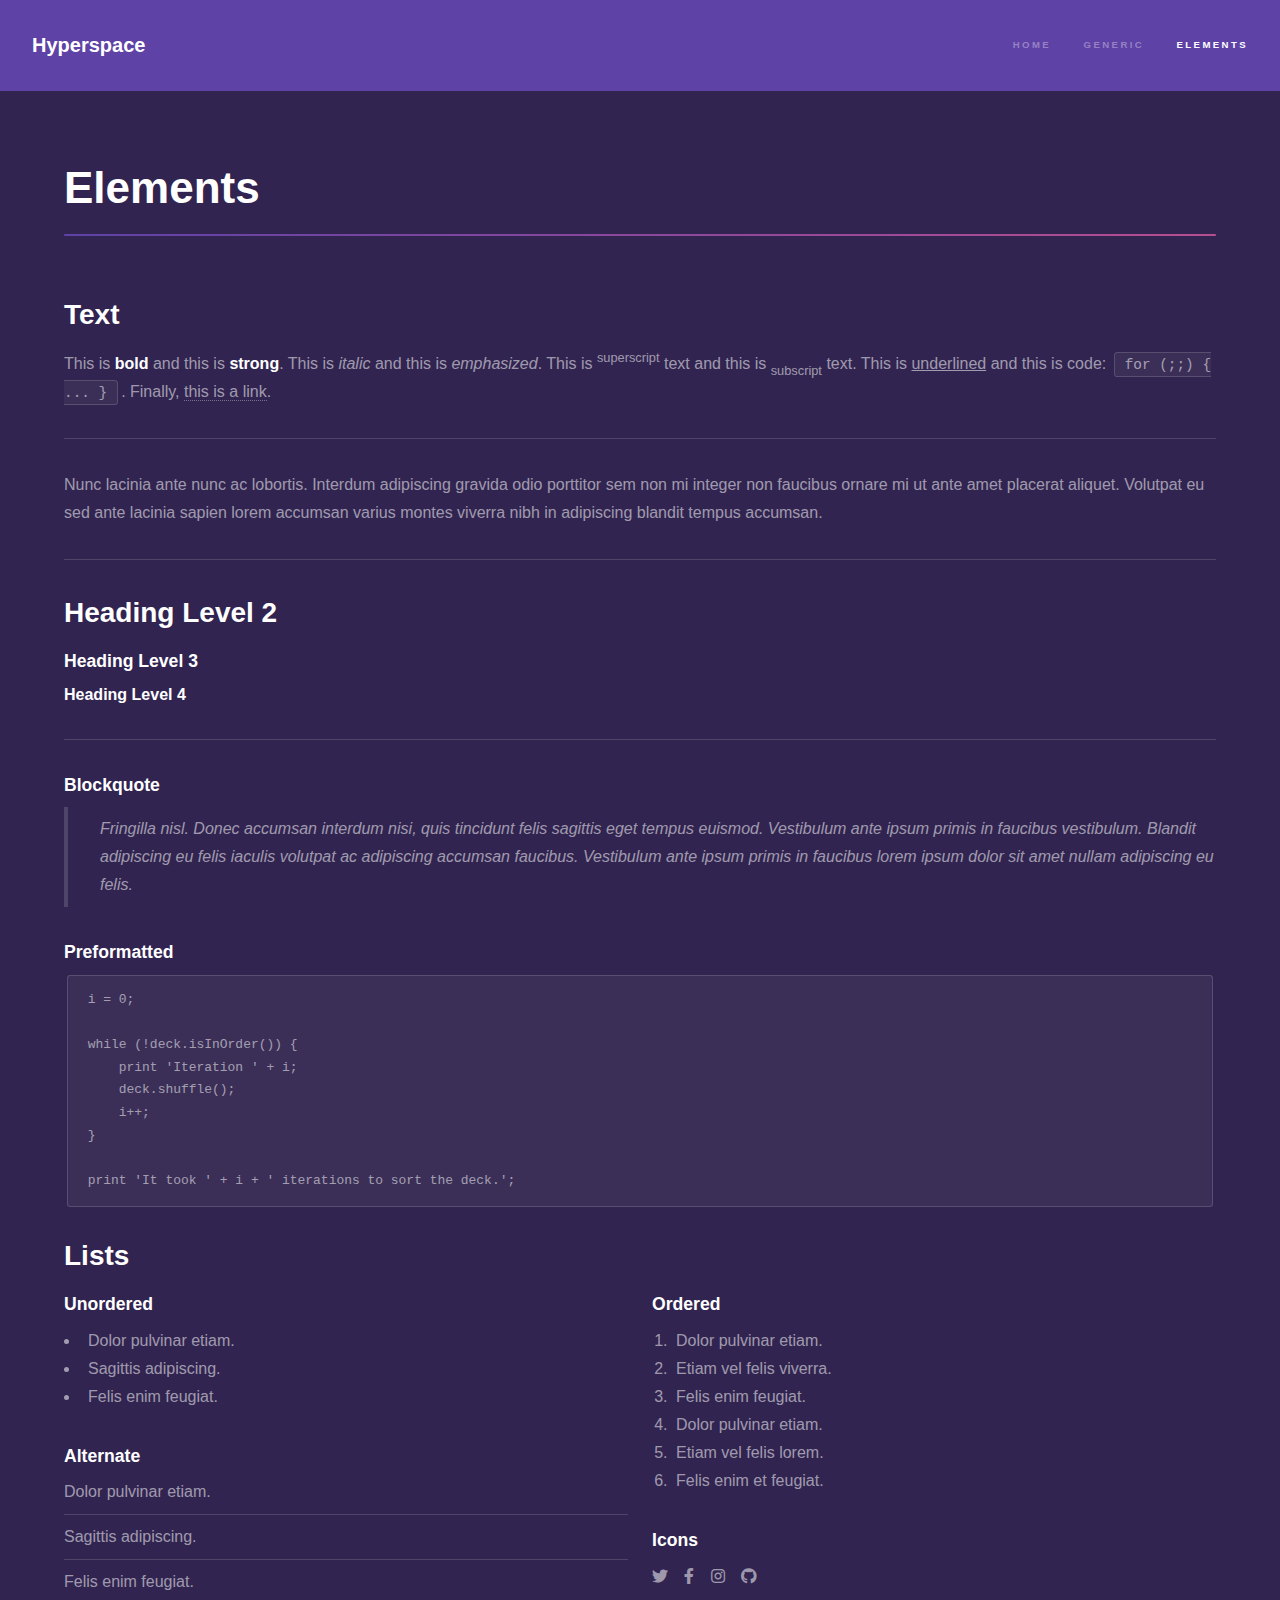
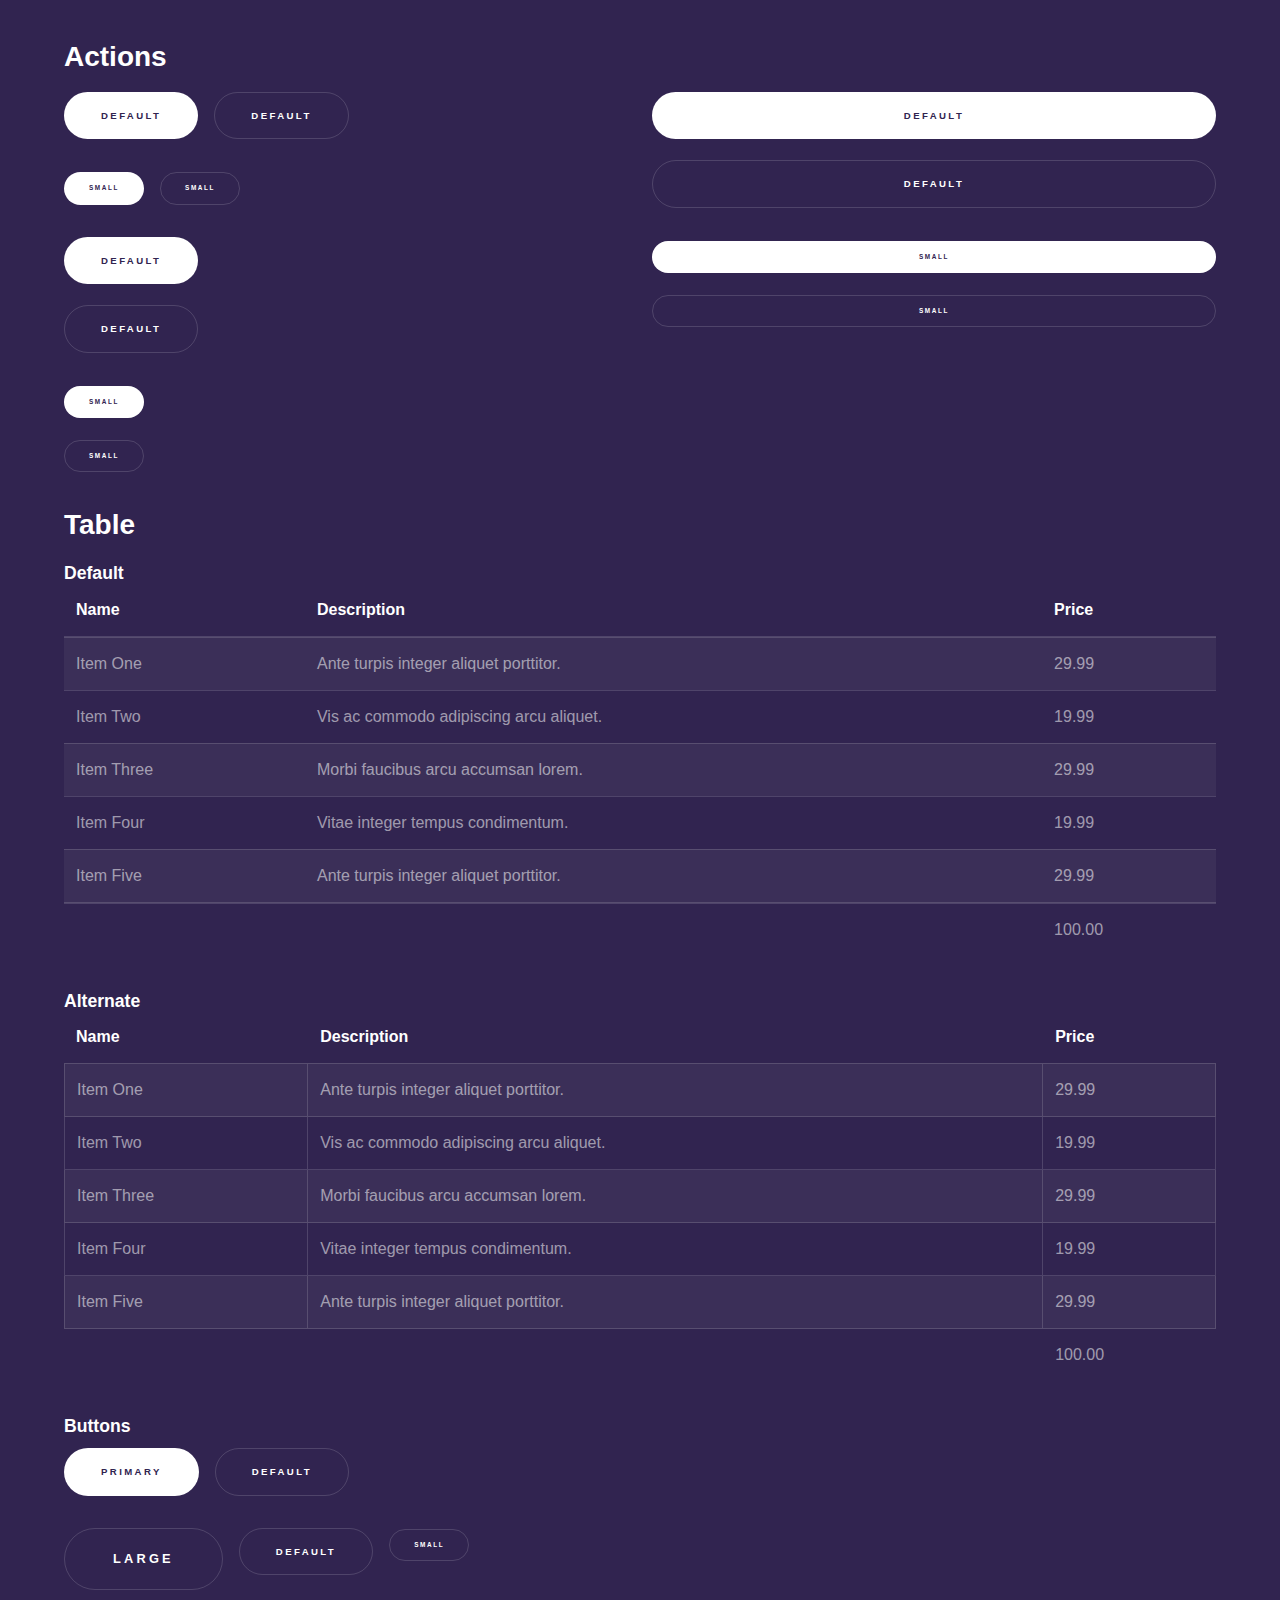
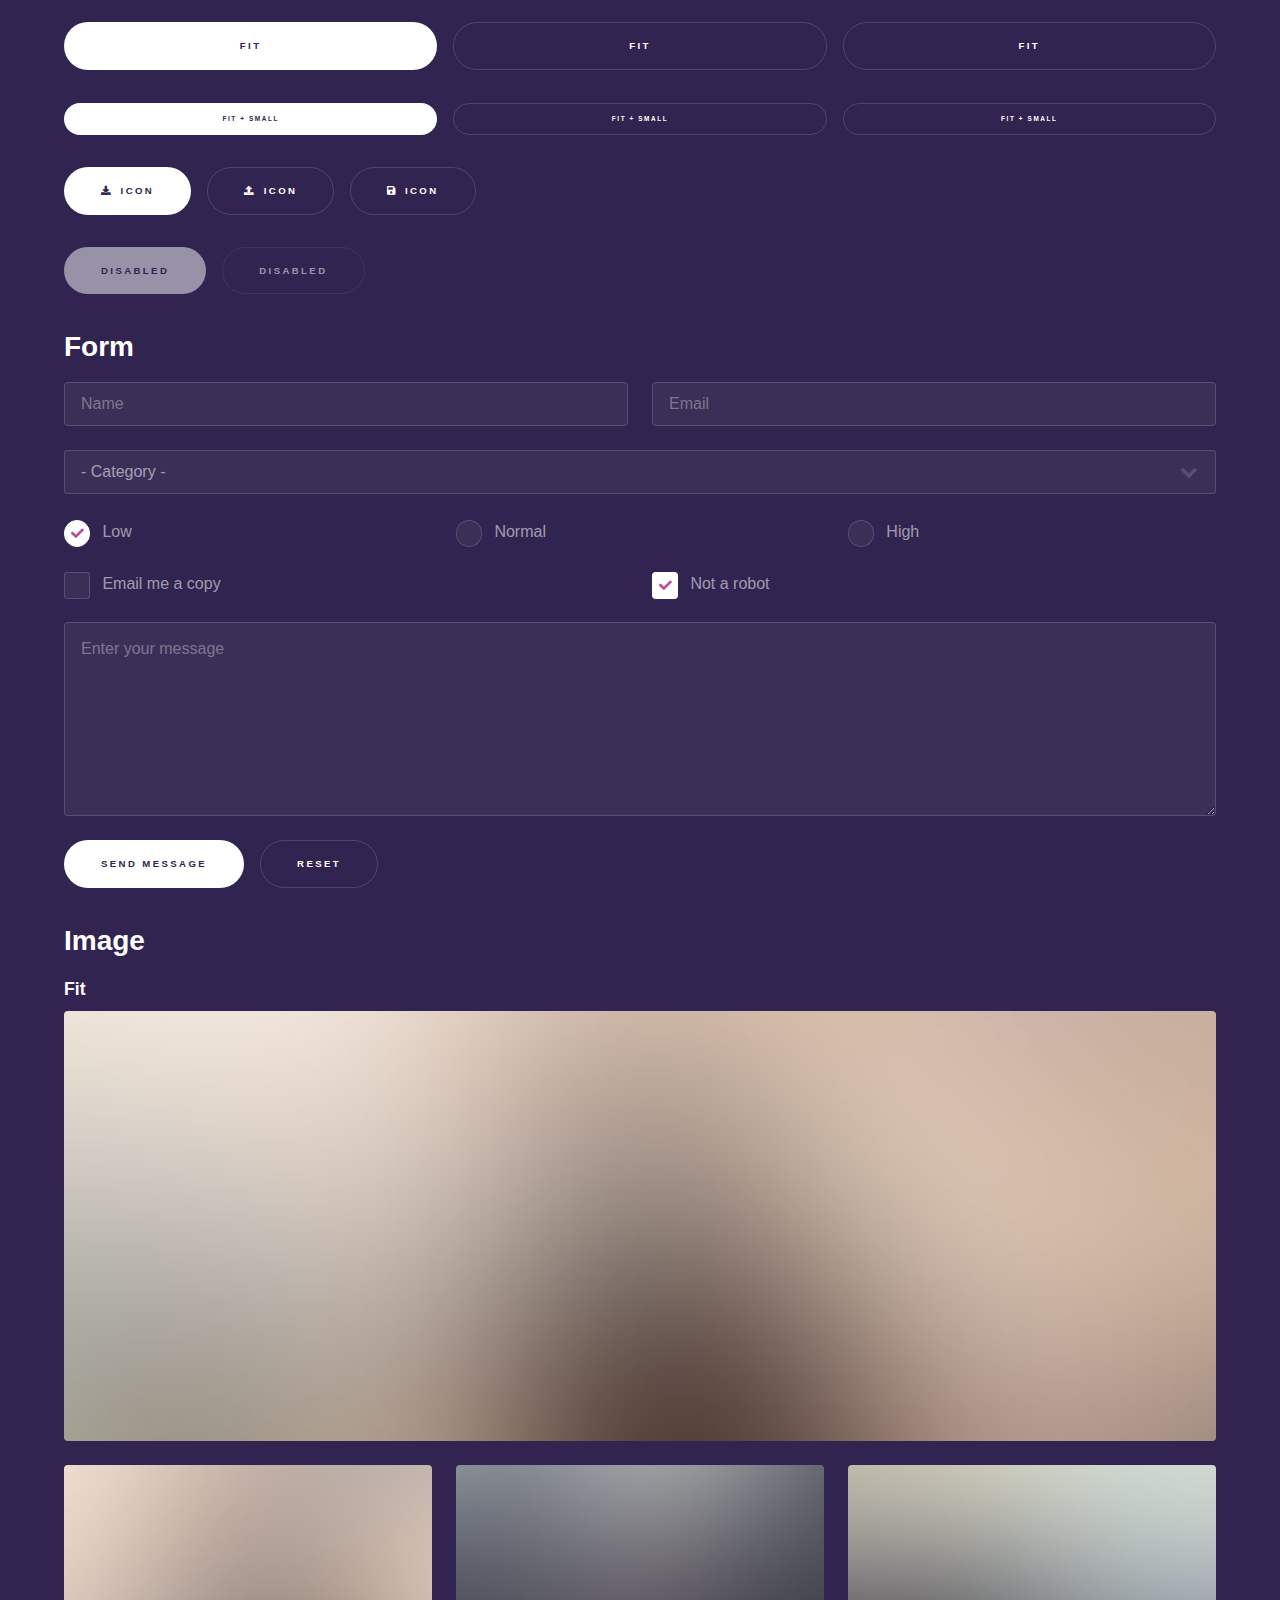
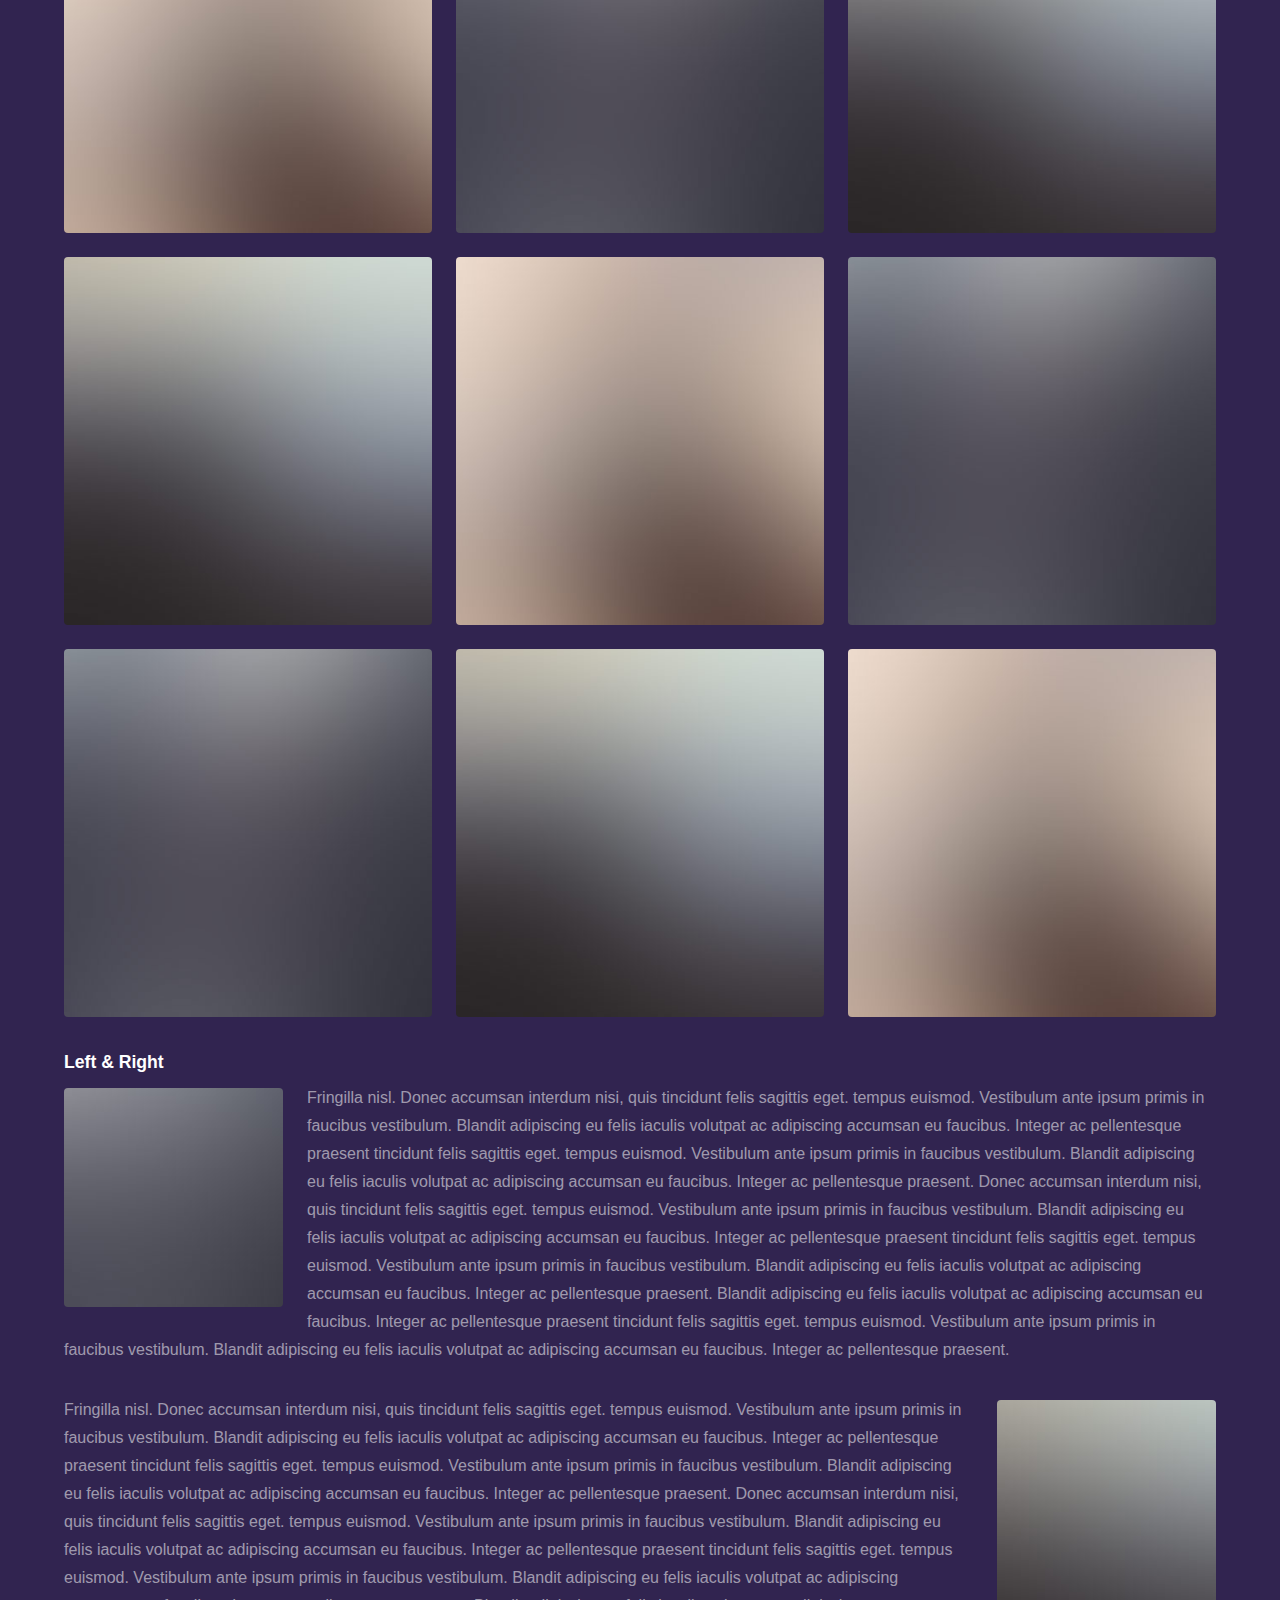
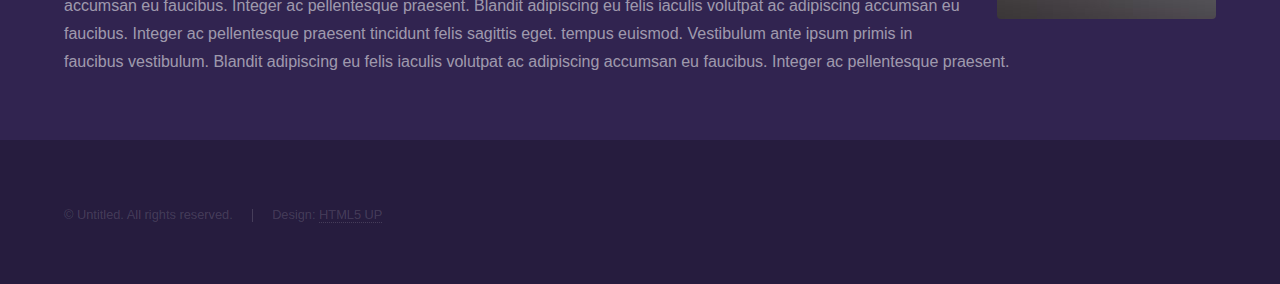
<file: elements.html>
<!DOCTYPE HTML>
<!--
	Hyperspace by HTML5 UP
	html5up.net | @ajlkn
	Free for personal and commercial use under the CCA 3.0 license (html5up.net/license)
-->
<html>
	<head>
		<title>Elements - Hyperspace by HTML5 UP</title>
		<meta charset="utf-8" />
		<meta name="viewport" content="width=device-width, initial-scale=1, user-scalable=no" />
		<link rel="stylesheet" href="assets/css/main.css" />
		<noscript><link rel="stylesheet" href="assets/css/noscript.css" /></noscript>
	</head>
	<body class="is-preload">

		<!-- Header -->
			<header id="header">
				<a href="index.html" class="title">Hyperspace</a>
				<nav>
					<ul>
						<li><a href="index.html">Home</a></li>
						<li><a href="generic.html">Generic</a></li>
						<li><a href="elements.html"  class="active">Elements</a></li>
					</ul>
				</nav>
			</header>

		<!-- Wrapper -->
			<div id="wrapper">

				<!-- Main -->
					<section id="main" class="wrapper">
						<div class="inner">
							<h1 class="major">Elements</h1>

							<!-- Text -->
								<section>
									<h2>Text</h2>
									<p>This is <b>bold</b> and this is <strong>strong</strong>. This is <i>italic</i> and this is <em>emphasized</em>.
									This is <sup>superscript</sup> text and this is <sub>subscript</sub> text.
									This is <u>underlined</u> and this is code: <code>for (;;) { ... }</code>. Finally, <a href="#">this is a link</a>.</p>
									<hr />
									<p>Nunc lacinia ante nunc ac lobortis. Interdum adipiscing gravida odio porttitor sem non mi integer non faucibus ornare mi ut ante amet placerat aliquet. Volutpat eu sed ante lacinia sapien lorem accumsan varius montes viverra nibh in adipiscing blandit tempus accumsan.</p>
									<hr />
									<h2>Heading Level 2</h2>
									<h3>Heading Level 3</h3>
									<h4>Heading Level 4</h4>
									<hr />
									<h3>Blockquote</h3>
									<blockquote>Fringilla nisl. Donec accumsan interdum nisi, quis tincidunt felis sagittis eget tempus euismod. Vestibulum ante ipsum primis in faucibus vestibulum. Blandit adipiscing eu felis iaculis volutpat ac adipiscing accumsan faucibus. Vestibulum ante ipsum primis in faucibus lorem ipsum dolor sit amet nullam adipiscing eu felis.</blockquote>
									<h3>Preformatted</h3>
									<pre><code>i = 0;

while (!deck.isInOrder()) {
    print 'Iteration ' + i;
    deck.shuffle();
    i++;
}

print 'It took ' + i + ' iterations to sort the deck.';</code></pre>
								</section>

							<!-- Lists -->
								<section>
									<h2>Lists</h2>
									<div class="row">
										<div class="col-6 col-12-medium">
											<h3>Unordered</h3>
											<ul>
												<li>Dolor pulvinar etiam.</li>
												<li>Sagittis adipiscing.</li>
												<li>Felis enim feugiat.</li>
											</ul>
											<h3>Alternate</h3>
											<ul class="alt">
												<li>Dolor pulvinar etiam.</li>
												<li>Sagittis adipiscing.</li>
												<li>Felis enim feugiat.</li>
											</ul>
										</div>
										<div class="col-6 col-12-medium">
											<h3>Ordered</h3>
											<ol>
												<li>Dolor pulvinar etiam.</li>
												<li>Etiam vel felis viverra.</li>
												<li>Felis enim feugiat.</li>
												<li>Dolor pulvinar etiam.</li>
												<li>Etiam vel felis lorem.</li>
												<li>Felis enim et feugiat.</li>
											</ol>
											<h3>Icons</h3>
											<ul class="icons">
												<li><a href="#" class="icon brands fa-twitter"><span class="label">Twitter</span></a></li>
												<li><a href="#" class="icon brands fa-facebook-f"><span class="label">Facebook</span></a></li>
												<li><a href="#" class="icon brands fa-instagram"><span class="label">Instagram</span></a></li>
												<li><a href="#" class="icon brands fa-github"><span class="label">Github</span></a></li>
											</ul>
										</div>
									</div>
									<h2>Actions</h2>
									<div class="row">
										<div class="col-6 col-12-medium">
											<ul class="actions">
												<li><a href="#" class="button primary">Default</a></li>
												<li><a href="#" class="button">Default</a></li>
											</ul>
											<ul class="actions small">
												<li><a href="#" class="button primary small">Small</a></li>
												<li><a href="#" class="button small">Small</a></li>
											</ul>
											<ul class="actions stacked">
												<li><a href="#" class="button primary">Default</a></li>
												<li><a href="#" class="button">Default</a></li>
											</ul>
											<ul class="actions stacked">
												<li><a href="#" class="button primary small">Small</a></li>
												<li><a href="#" class="button small">Small</a></li>
											</ul>
										</div>
										<div class="col-6 col-12-medium">
											<ul class="actions stacked">
												<li><a href="#" class="button primary fit">Default</a></li>
												<li><a href="#" class="button fit">Default</a></li>
											</ul>
											<ul class="actions stacked">
												<li><a href="#" class="button primary small fit">Small</a></li>
												<li><a href="#" class="button small fit">Small</a></li>
											</ul>
										</div>
									</div>
								</section>

							<!-- Table -->
								<section>
									<h2>Table</h2>
									<h3>Default</h3>
									<div class="table-wrapper">
										<table>
											<thead>
												<tr>
													<th>Name</th>
													<th>Description</th>
													<th>Price</th>
												</tr>
											</thead>
											<tbody>
												<tr>
													<td>Item One</td>
													<td>Ante turpis integer aliquet porttitor.</td>
													<td>29.99</td>
												</tr>
												<tr>
													<td>Item Two</td>
													<td>Vis ac commodo adipiscing arcu aliquet.</td>
													<td>19.99</td>
												</tr>
												<tr>
													<td>Item Three</td>
													<td> Morbi faucibus arcu accumsan lorem.</td>
													<td>29.99</td>
												</tr>
												<tr>
													<td>Item Four</td>
													<td>Vitae integer tempus condimentum.</td>
													<td>19.99</td>
												</tr>
												<tr>
													<td>Item Five</td>
													<td>Ante turpis integer aliquet porttitor.</td>
													<td>29.99</td>
												</tr>
											</tbody>
											<tfoot>
												<tr>
													<td colspan="2"></td>
													<td>100.00</td>
												</tr>
											</tfoot>
										</table>
									</div>

									<h3>Alternate</h3>
									<div class="table-wrapper">
										<table class="alt">
											<thead>
												<tr>
													<th>Name</th>
													<th>Description</th>
													<th>Price</th>
												</tr>
											</thead>
											<tbody>
												<tr>
													<td>Item One</td>
													<td>Ante turpis integer aliquet porttitor.</td>
													<td>29.99</td>
												</tr>
												<tr>
													<td>Item Two</td>
													<td>Vis ac commodo adipiscing arcu aliquet.</td>
													<td>19.99</td>
												</tr>
												<tr>
													<td>Item Three</td>
													<td> Morbi faucibus arcu accumsan lorem.</td>
													<td>29.99</td>
												</tr>
												<tr>
													<td>Item Four</td>
													<td>Vitae integer tempus condimentum.</td>
													<td>19.99</td>
												</tr>
												<tr>
													<td>Item Five</td>
													<td>Ante turpis integer aliquet porttitor.</td>
													<td>29.99</td>
												</tr>
											</tbody>
											<tfoot>
												<tr>
													<td colspan="2"></td>
													<td>100.00</td>
												</tr>
											</tfoot>
										</table>
									</div>
								</section>

							<!-- Buttons -->
								<section>
									<h3>Buttons</h3>
									<ul class="actions">
										<li><a href="#" class="button primary">Primary</a></li>
										<li><a href="#" class="button">Default</a></li>
									</ul>
									<ul class="actions">
										<li><a href="#" class="button large">Large</a></li>
										<li><a href="#" class="button">Default</a></li>
										<li><a href="#" class="button small">Small</a></li>
									</ul>
									<ul class="actions fit">
										<li><a href="#" class="button primary fit">Fit</a></li>
										<li><a href="#" class="button fit">Fit</a></li>
										<li><a href="#" class="button fit">Fit</a></li>
									</ul>
									<ul class="actions fit small">
										<li><a href="#" class="button primary fit small">Fit + Small</a></li>
										<li><a href="#" class="button fit small">Fit + Small</a></li>
										<li><a href="#" class="button fit small">Fit + Small</a></li>
									</ul>
									<ul class="actions">
										<li><a href="#" class="button primary icon solid fa-download">Icon</a></li>
										<li><a href="#" class="button icon solid fa-upload">Icon</a></li>
										<li><a href="#" class="button icon solid fa-save">Icon</a></li>
									</ul>
									<ul class="actions">
										<li><span class="button primary disabled">Disabled</span></li>
										<li><span class="button disabled">Disabled</span></li>
									</ul>
								</section>

							<!-- Form -->
								<section>
									<h2>Form</h2>
									<form method="post" action="#">
										<div class="row gtr-uniform">
											<div class="col-6 col-12-xsmall">
												<input type="text" name="demo-name" id="demo-name" value="" placeholder="Name" />
											</div>
											<div class="col-6 col-12-xsmall">
												<input type="email" name="demo-email" id="demo-email" value="" placeholder="Email" />
											</div>
											<div class="col-12">
												<select name="demo-category" id="demo-category">
													<option value="">- Category -</option>
													<option value="1">Manufacturing</option>
													<option value="1">Shipping</option>
													<option value="1">Administration</option>
													<option value="1">Human Resources</option>
												</select>
											</div>
											<div class="col-4 col-12-small">
												<input type="radio" id="demo-priority-low" name="demo-priority" checked>
												<label for="demo-priority-low">Low</label>
											</div>
											<div class="col-4 col-12-small">
												<input type="radio" id="demo-priority-normal" name="demo-priority">
												<label for="demo-priority-normal">Normal</label>
											</div>
											<div class="col-4 col-12-small">
												<input type="radio" id="demo-priority-high" name="demo-priority">
												<label for="demo-priority-high">High</label>
											</div>
											<div class="col-6 col-12-small">
												<input type="checkbox" id="demo-copy" name="demo-copy">
												<label for="demo-copy">Email me a copy</label>
											</div>
											<div class="col-6 col-12-small">
												<input type="checkbox" id="demo-human" name="demo-human" checked>
												<label for="demo-human">Not a robot</label>
											</div>
											<div class="col-12">
												<textarea name="demo-message" id="demo-message" placeholder="Enter your message" rows="6"></textarea>
											</div>
											<div class="col-12">
												<ul class="actions">
													<li><input type="submit" value="Send Message" class="primary" /></li>
													<li><input type="reset" value="Reset" /></li>
												</ul>
											</div>
										</div>
									</form>
								</section>

							<!-- Image -->
								<section>
									<h2>Image</h2>
									<h3>Fit</h3>
									<div class="box alt">
										<div class="row gtr-uniform">
											<div class="col-12"><span class="image fit"><img src="images/pic04.jpg" alt="" /></span></div>
											<div class="col-4"><span class="image fit"><img src="images/pic01.jpg" alt="" /></span></div>
											<div class="col-4"><span class="image fit"><img src="images/pic02.jpg" alt="" /></span></div>
											<div class="col-4"><span class="image fit"><img src="images/pic03.jpg" alt="" /></span></div>
											<div class="col-4"><span class="image fit"><img src="images/pic03.jpg" alt="" /></span></div>
											<div class="col-4"><span class="image fit"><img src="images/pic01.jpg" alt="" /></span></div>
											<div class="col-4"><span class="image fit"><img src="images/pic02.jpg" alt="" /></span></div>
											<div class="col-4"><span class="image fit"><img src="images/pic02.jpg" alt="" /></span></div>
											<div class="col-4"><span class="image fit"><img src="images/pic03.jpg" alt="" /></span></div>
											<div class="col-4"><span class="image fit"><img src="images/pic01.jpg" alt="" /></span></div>
										</div>
									</div>
									<h3>Left &amp; Right</h3>
									<p><span class="image left"><img src="images/pic05.jpg" alt="" /></span>Fringilla nisl. Donec accumsan interdum nisi, quis tincidunt felis sagittis eget. tempus euismod. Vestibulum ante ipsum primis in faucibus vestibulum. Blandit adipiscing eu felis iaculis volutpat ac adipiscing accumsan eu faucibus. Integer ac pellentesque praesent tincidunt felis sagittis eget. tempus euismod. Vestibulum ante ipsum primis in faucibus vestibulum. Blandit adipiscing eu felis iaculis volutpat ac adipiscing accumsan eu faucibus. Integer ac pellentesque praesent. Donec accumsan interdum nisi, quis tincidunt felis sagittis eget. tempus euismod. Vestibulum ante ipsum primis in faucibus vestibulum. Blandit adipiscing eu felis iaculis volutpat ac adipiscing accumsan eu faucibus. Integer ac pellentesque praesent tincidunt felis sagittis eget. tempus euismod. Vestibulum ante ipsum primis in faucibus vestibulum. Blandit adipiscing eu felis iaculis volutpat ac adipiscing accumsan eu faucibus. Integer ac pellentesque praesent. Blandit adipiscing eu felis iaculis volutpat ac adipiscing accumsan eu faucibus. Integer ac pellentesque praesent tincidunt felis sagittis eget. tempus euismod. Vestibulum ante ipsum primis in faucibus vestibulum. Blandit adipiscing eu felis iaculis volutpat ac adipiscing accumsan eu faucibus. Integer ac pellentesque praesent.</p>
									<p><span class="image right"><img src="images/pic06.jpg" alt="" /></span>Fringilla nisl. Donec accumsan interdum nisi, quis tincidunt felis sagittis eget. tempus euismod. Vestibulum ante ipsum primis in faucibus vestibulum. Blandit adipiscing eu felis iaculis volutpat ac adipiscing accumsan eu faucibus. Integer ac pellentesque praesent tincidunt felis sagittis eget. tempus euismod. Vestibulum ante ipsum primis in faucibus vestibulum. Blandit adipiscing eu felis iaculis volutpat ac adipiscing accumsan eu faucibus. Integer ac pellentesque praesent. Donec accumsan interdum nisi, quis tincidunt felis sagittis eget. tempus euismod. Vestibulum ante ipsum primis in faucibus vestibulum. Blandit adipiscing eu felis iaculis volutpat ac adipiscing accumsan eu faucibus. Integer ac pellentesque praesent tincidunt felis sagittis eget. tempus euismod. Vestibulum ante ipsum primis in faucibus vestibulum. Blandit adipiscing eu felis iaculis volutpat ac adipiscing accumsan eu faucibus. Integer ac pellentesque praesent. Blandit adipiscing eu felis iaculis volutpat ac adipiscing accumsan eu faucibus. Integer ac pellentesque praesent tincidunt felis sagittis eget. tempus euismod. Vestibulum ante ipsum primis in faucibus vestibulum. Blandit adipiscing eu felis iaculis volutpat ac adipiscing accumsan eu faucibus. Integer ac pellentesque praesent.</p>
								</section>

						</div>
					</section>

			</div>

		<!-- Footer -->
			<footer id="footer" class="wrapper alt">
				<div class="inner">
					<ul class="menu">
						<li>&copy; Untitled. All rights reserved.</li><li>Design: <a href="http://html5up.net">HTML5 UP</a></li>
					</ul>
				</div>
			</footer>

		<!-- Scripts -->
			<script src="assets/js/jquery.min.js"></script>
			<script src="assets/js/jquery.scrollex.min.js"></script>
			<script src="assets/js/jquery.scrolly.min.js"></script>
			<script src="assets/js/browser.min.js"></script>
			<script src="assets/js/breakpoints.min.js"></script>
			<script src="assets/js/util.js"></script>
			<script src="assets/js/main.js"></script>

	</body>
</html>
</file>
<file: assets/css/noscript.css>
/*
	Hyperspace by HTML5 UP
	html5up.net | @ajlkn
	Free for personal and commercial use under the CCA 3.0 license (html5up.net/license)
*/

/* Spotlights */

	.spotlights > section > .image:before {
		opacity: 0 !important;
	}

	.spotlights > section > .content > .inner {
		-moz-transform: none !important;
		-webkit-transform: none !important;
		-ms-transform: none !important;
		transform: none !important;
		opacity: 1 !important;
	}

/* Wrapper */

	.wrapper > .inner {
		opacity: 1 !important;
		-moz-transform: none !important;
		-webkit-transform: none !important;
		-ms-transform: none !important;
		transform: none !important;
	}

/* Sidebar */

	#sidebar > .inner {
		opacity: 1 !important;
	}

	#sidebar nav > ul > li {
		-moz-transform: none !important;
		-webkit-transform: none !important;
		-ms-transform: none !important;
		transform: none !important;
		opacity: 1 !important;
	}
</file>
<file: assets/css/main.css>
@import url(fontawesome-all.min.css);

/*
	Hyperspace by HTML5 UP
	html5up.net | @ajlkn
	Free for personal and commercial use under the CCA 3.0 license (html5up.net/license)
*/

html,
body,
div,
span,
applet,
object,
iframe,
h1,
h2,
h3,
h4,
h5,
h6,
p,
blockquote,
pre,
a,
abbr,
acronym,
address,
big,
cite,
code,
del,
dfn,
em,
img,
ins,
kbd,
q,
s,
samp,
small,
strike,
strong,
sub,
sup,
tt,
var,
b,
u,
i,
center,
dl,
dt,
dd,
ol,
ul,
li,
fieldset,
form,
label,
legend,
table,
caption,
tbody,
tfoot,
thead,
tr,
th,
td,
article,
aside,
canvas,
details,
embed,
figure,
figcaption,
footer,
header,
hgroup,
menu,
nav,
output,
ruby,
section,
summary,
time,
mark,
audio,
video {
    margin: 0;
    padding: 0;
    border: 0;
    font-size: 100%;
    font: inherit;
    vertical-align: baseline;
}

article,
aside,
details,
figcaption,
figure,
footer,
header,
hgroup,
menu,
nav,
section {
    display: block;
}

body {
    line-height: 1;
}

ol,
ul {
    list-style: none;
}

blockquote,
q {
    quotes: none;
}

blockquote:before,
blockquote:after,
q:before,
q:after {
    content: '';
    content: none;
}

table {
    border-collapse: collapse;
    border-spacing: 0;
}

body {
    -webkit-text-size-adjust: none;
}

mark {
    background-color: transparent;
    color: inherit;
}

input::-moz-focus-inner {
    border: 0;
    padding: 0;
}

input,
select,
textarea {
    -moz-appearance: none;
    -webkit-appearance: none;
    -ms-appearance: none;
    appearance: none;
}


/* Basic */

@-ms-viewport {
    width: device-width;
}

body {
    -ms-overflow-style: scrollbar;
}

@media screen and (max-width: 480px) {
    html,
    body {
        min-width: 320px;
    }
}

html {
    box-sizing: border-box;
}

*,
*:before,
*:after {
    box-sizing: inherit;
}

body {
    background: #312450;
}

body.is-preload *,
body.is-preload *:before,
body.is-preload *:after {
    -moz-animation: none !important;
    -webkit-animation: none !important;
    -ms-animation: none !important;
    animation: none !important;
    -moz-transition: none !important;
    -webkit-transition: none !important;
    -ms-transition: none !important;
    transition: none !important;
}


/* Type */

body,
input,
select,
textarea {
    color: rgba(255, 255, 255, 0.55);
    font-family: Arial, Helvetica, sans-serif;
    font-size: 16.5pt;
    font-weight: normal;
    line-height: 1.75;
}

@media screen and (max-width: 1680px) {
    body,
    input,
    select,
    textarea {
        font-size: 13pt;
    }
}

@media screen and (max-width: 1280px) {
    body,
    input,
    select,
    textarea {
        font-size: 12pt;
    }
}

@media screen and (max-width: 360px) {
    body,
    input,
    select,
    textarea {
        font-size: 11pt;
    }
}

a {
    -moz-transition: color 0.2s ease, border-bottom-color 0.2s ease;
    -webkit-transition: color 0.2s ease, border-bottom-color 0.2s ease;
    -ms-transition: color 0.2s ease, border-bottom-color 0.2s ease;
    transition: color 0.2s ease, border-bottom-color 0.2s ease;
    border-bottom: dotted 1px rgba(255, 255, 255, 0.35);
    color: inherit;
    text-decoration: none;
}

a:hover {
    border-bottom-color: transparent;
    color: #ffffff;
}

strong,
b {
    color: #ffffff;
    font-weight: bold;
}

em,
i {
    font-style: italic;
}

p {
    margin: 0 0 2em 0;
}

h1,
h2,
h3,
h4,
h5,
h6 {
    color: #ffffff;
    font-weight: bold;
    line-height: 1.5;
    margin: 0 0 0.5em 0;
}

h1 a,
h2 a,
h3 a,
h4 a,
h5 a,
h6 a {
    color: inherit;
    text-decoration: none;
}

h1 {
    font-size: 2.75em;
}

h1.major {
    margin: 0 0 1.3em 0;
    position: relative;
    padding-bottom: 0.35em;
}

h1.major:after {
    background-image: -moz-linear-gradient(to right, #5e42a6, #b74e91);
    background-image: -webkit-linear-gradient(to right, #5e42a6, #b74e91);
    background-image: -ms-linear-gradient(to right, #5e42a6, #b74e91);
    background-image: linear-gradient(to right, #5e42a6, #b74e91);
    -moz-transition: max-width 0.2s ease;
    -webkit-transition: max-width 0.2s ease;
    -ms-transition: max-width 0.2s ease;
    transition: max-width 0.2s ease;
    border-radius: 0.2em;
    bottom: 0;
    content: '';
    height: 0.05em;
    position: absolute;
    right: 0;
    width: 100%;
}

h2 {
    font-size: 1.75em;
}

h3 {
    font-size: 1.1em;
}

h4 {
    font-size: 1em;
}

h5 {
    font-size: 0.8em;
}

h6 {
    font-size: 0.6em;
}

@media screen and (max-width: 736px) {
    h1 {
        font-size: 2em;
    }
    h2 {
        font-size: 1.25em;
    }
    h3 {
        font-size: 1em;
    }
    h4 {
        font-size: 0.8em;
    }
    h5 {
        font-size: 0.6em;
    }
    h6 {
        font-size: 0.6em;
    }
}

sub {
    font-size: 0.8em;
    position: relative;
    top: 0.5em;
}

sup {
    font-size: 0.8em;
    position: relative;
    top: -0.5em;
}

blockquote {
    border-left: solid 4px rgba(255, 255, 255, 0.15);
    font-style: italic;
    margin: 0 0 2em 0;
    padding: 0.5em 0 0.5em 2em;
}

code {
    background: rgba(255, 255, 255, 0.05);
    border-radius: 0.25em;
    border: solid 1px rgba(255, 255, 255, 0.15);
    font-family: "Courier New", monospace;
    font-size: 0.9em;
    margin: 0 0.25em;
    padding: 0.25em 0.65em;
}

pre {
    -webkit-overflow-scrolling: touch;
    font-family: "Courier New", monospace;
    font-size: 0.9em;
    margin: 0 0 2em 0;
}

pre code {
    display: block;
    line-height: 1.75em;
    padding: 1em 1.5em;
    overflow-x: auto;
}

hr {
    border: 0;
    border-bottom: solid 1px rgba(255, 255, 255, 0.15);
    margin: 2em 0;
}

hr.major {
    margin: 3em 0;
}

.align-left {
    text-align: left;
}

.align-center {
    text-align: center;
}

.align-right {
    text-align: right;
}


/* Row */

.row {
    display: flex;
    flex-wrap: wrap;
    box-sizing: border-box;
    align-items: stretch;
}

.row>* {
    box-sizing: border-box;
}

.row.gtr-uniform>*> :last-child {
    margin-bottom: 0;
}

.row.aln-left {
    justify-content: flex-start;
}

.row.aln-center {
    justify-content: center;
}

.row.aln-right {
    justify-content: flex-end;
}

.row.aln-top {
    align-items: flex-start;
}

.row.aln-middle {
    align-items: center;
}

.row.aln-bottom {
    align-items: flex-end;
}

.row>.imp {
    order: -1;
}

.row>.col-1 {
    width: 8.33333%;
}

.row>.off-1 {
    margin-left: 8.33333%;
}

.row>.col-2 {
    width: 16.66667%;
}

.row>.off-2 {
    margin-left: 16.66667%;
}

.row>.col-3 {
    width: 25%;
}

.row>.off-3 {
    margin-left: 25%;
}

.row>.col-4 {
    width: 33.33333%;
}

.row>.off-4 {
    margin-left: 33.33333%;
}

.row>.col-5 {
    width: 41.66667%;
}

.row>.off-5 {
    margin-left: 41.66667%;
}

.row>.col-6 {
    width: 50%;
}

.row>.off-6 {
    margin-left: 50%;
}

.row>.col-7 {
    width: 58.33333%;
}

.row>.off-7 {
    margin-left: 58.33333%;
}

.row>.col-8 {
    width: 66.66667%;
}

.row>.off-8 {
    margin-left: 66.66667%;
}

.row>.col-9 {
    width: 75%;
}

.row>.off-9 {
    margin-left: 75%;
}

.row>.col-10 {
    width: 83.33333%;
}

.row>.off-10 {
    margin-left: 83.33333%;
}

.row>.col-11 {
    width: 91.66667%;
}

.row>.off-11 {
    margin-left: 91.66667%;
}

.row>.col-12 {
    width: 100%;
}

.row>.off-12 {
    margin-left: 100%;
}

.row.gtr-0 {
    margin-top: 0;
    margin-left: 0em;
}

.row.gtr-0>* {
    padding: 0 0 0 0em;
}

.row.gtr-0.gtr-uniform {
    margin-top: 0em;
}

.row.gtr-0.gtr-uniform>* {
    padding-top: 0em;
}

.row.gtr-25 {
    margin-top: 0;
    margin-left: -0.375em;
}

.row.gtr-25>* {
    padding: 0 0 0 0.375em;
}

.row.gtr-25.gtr-uniform {
    margin-top: -0.375em;
}

.row.gtr-25.gtr-uniform>* {
    padding-top: 0.375em;
}

.row.gtr-50 {
    margin-top: 0;
    margin-left: -0.75em;
}

.row.gtr-50>* {
    padding: 0 0 0 0.75em;
}

.row.gtr-50.gtr-uniform {
    margin-top: -0.75em;
}

.row.gtr-50.gtr-uniform>* {
    padding-top: 0.75em;
}

.row {
    margin-top: 0;
    margin-left: -1.5em;
}

.row>* {
    padding: 0 0 0 1.5em;
}

.row.gtr-uniform {
    margin-top: -1.5em;
}

.row.gtr-uniform>* {
    padding-top: 1.5em;
}

.row.gtr-150 {
    margin-top: 0;
    margin-left: -2.25em;
}

.row.gtr-150>* {
    padding: 0 0 0 2.25em;
}

.row.gtr-150.gtr-uniform {
    margin-top: -2.25em;
}

.row.gtr-150.gtr-uniform>* {
    padding-top: 2.25em;
}

.row.gtr-200 {
    margin-top: 0;
    margin-left: -3em;
}

.row.gtr-200>* {
    padding: 0 0 0 3em;
}

.row.gtr-200.gtr-uniform {
    margin-top: -3em;
}

.row.gtr-200.gtr-uniform>* {
    padding-top: 3em;
}

@media screen and (max-width: 1680px) {
    .row {
        display: flex;
        flex-wrap: wrap;
        box-sizing: border-box;
        align-items: stretch;
    }
    .row>* {
        box-sizing: border-box;
    }
    .row.gtr-uniform>*> :last-child {
        margin-bottom: 0;
    }
    .row.aln-left {
        justify-content: flex-start;
    }
    .row.aln-center {
        justify-content: center;
    }
    .row.aln-right {
        justify-content: flex-end;
    }
    .row.aln-top {
        align-items: flex-start;
    }
    .row.aln-middle {
        align-items: center;
    }
    .row.aln-bottom {
        align-items: flex-end;
    }
    .row>.imp-xlarge {
        order: -1;
    }
    .row>.col-1-xlarge {
        width: 8.33333%;
    }
    .row>.off-1-xlarge {
        margin-left: 8.33333%;
    }
    .row>.col-2-xlarge {
        width: 16.66667%;
    }
    .row>.off-2-xlarge {
        margin-left: 16.66667%;
    }
    .row>.col-3-xlarge {
        width: 25%;
    }
    .row>.off-3-xlarge {
        margin-left: 25%;
    }
    .row>.col-4-xlarge {
        width: 33.33333%;
    }
    .row>.off-4-xlarge {
        margin-left: 33.33333%;
    }
    .row>.col-5-xlarge {
        width: 41.66667%;
    }
    .row>.off-5-xlarge {
        margin-left: 41.66667%;
    }
    .row>.col-6-xlarge {
        width: 50%;
    }
    .row>.off-6-xlarge {
        margin-left: 50%;
    }
    .row>.col-7-xlarge {
        width: 58.33333%;
    }
    .row>.off-7-xlarge {
        margin-left: 58.33333%;
    }
    .row>.col-8-xlarge {
        width: 66.66667%;
    }
    .row>.off-8-xlarge {
        margin-left: 66.66667%;
    }
    .row>.col-9-xlarge {
        width: 75%;
    }
    .row>.off-9-xlarge {
        margin-left: 75%;
    }
    .row>.col-10-xlarge {
        width: 83.33333%;
    }
    .row>.off-10-xlarge {
        margin-left: 83.33333%;
    }
    .row>.col-11-xlarge {
        width: 91.66667%;
    }
    .row>.off-11-xlarge {
        margin-left: 91.66667%;
    }
    .row>.col-12-xlarge {
        width: 100%;
    }
    .row>.off-12-xlarge {
        margin-left: 100%;
    }
    .row.gtr-0 {
        margin-top: 0;
        margin-left: 0em;
    }
    .row.gtr-0>* {
        padding: 0 0 0 0em;
    }
    .row.gtr-0.gtr-uniform {
        margin-top: 0em;
    }
    .row.gtr-0.gtr-uniform>* {
        padding-top: 0em;
    }
    .row.gtr-25 {
        margin-top: 0;
        margin-left: -0.375em;
    }
    .row.gtr-25>* {
        padding: 0 0 0 0.375em;
    }
    .row.gtr-25.gtr-uniform {
        margin-top: -0.375em;
    }
    .row.gtr-25.gtr-uniform>* {
        padding-top: 0.375em;
    }
    .row.gtr-50 {
        margin-top: 0;
        margin-left: -0.75em;
    }
    .row.gtr-50>* {
        padding: 0 0 0 0.75em;
    }
    .row.gtr-50.gtr-uniform {
        margin-top: -0.75em;
    }
    .row.gtr-50.gtr-uniform>* {
        padding-top: 0.75em;
    }
    .row {
        margin-top: 0;
        margin-left: -1.5em;
    }
    .row>* {
        padding: 0 0 0 1.5em;
    }
    .row.gtr-uniform {
        margin-top: -1.5em;
    }
    .row.gtr-uniform>* {
        padding-top: 1.5em;
    }
    .row.gtr-150 {
        margin-top: 0;
        margin-left: -2.25em;
    }
    .row.gtr-150>* {
        padding: 0 0 0 2.25em;
    }
    .row.gtr-150.gtr-uniform {
        margin-top: -2.25em;
    }
    .row.gtr-150.gtr-uniform>* {
        padding-top: 2.25em;
    }
    .row.gtr-200 {
        margin-top: 0;
        margin-left: -3em;
    }
    .row.gtr-200>* {
        padding: 0 0 0 3em;
    }
    .row.gtr-200.gtr-uniform {
        margin-top: -3em;
    }
    .row.gtr-200.gtr-uniform>* {
        padding-top: 3em;
    }
}

@media screen and (max-width: 1280px) {
    .row {
        display: flex;
        flex-wrap: wrap;
        box-sizing: border-box;
        align-items: stretch;
    }
    .row>* {
        box-sizing: border-box;
    }
    .row.gtr-uniform>*> :last-child {
        margin-bottom: 0;
    }
    .row.aln-left {
        justify-content: flex-start;
    }
    .row.aln-center {
        justify-content: center;
    }
    .row.aln-right {
        justify-content: flex-end;
    }
    .row.aln-top {
        align-items: flex-start;
    }
    .row.aln-middle {
        align-items: center;
    }
    .row.aln-bottom {
        align-items: flex-end;
    }
    .row>.imp-large {
        order: -1;
    }
    .row>.col-1-large {
        width: 8.33333%;
    }
    .row>.off-1-large {
        margin-left: 8.33333%;
    }
    .row>.col-2-large {
        width: 16.66667%;
    }
    .row>.off-2-large {
        margin-left: 16.66667%;
    }
    .row>.col-3-large {
        width: 25%;
    }
    .row>.off-3-large {
        margin-left: 25%;
    }
    .row>.col-4-large {
        width: 33.33333%;
    }
    .row>.off-4-large {
        margin-left: 33.33333%;
    }
    .row>.col-5-large {
        width: 41.66667%;
    }
    .row>.off-5-large {
        margin-left: 41.66667%;
    }
    .row>.col-6-large {
        width: 50%;
    }
    .row>.off-6-large {
        margin-left: 50%;
    }
    .row>.col-7-large {
        width: 58.33333%;
    }
    .row>.off-7-large {
        margin-left: 58.33333%;
    }
    .row>.col-8-large {
        width: 66.66667%;
    }
    .row>.off-8-large {
        margin-left: 66.66667%;
    }
    .row>.col-9-large {
        width: 75%;
    }
    .row>.off-9-large {
        margin-left: 75%;
    }
    .row>.col-10-large {
        width: 83.33333%;
    }
    .row>.off-10-large {
        margin-left: 83.33333%;
    }
    .row>.col-11-large {
        width: 91.66667%;
    }
    .row>.off-11-large {
        margin-left: 91.66667%;
    }
    .row>.col-12-large {
        width: 100%;
    }
    .row>.off-12-large {
        margin-left: 100%;
    }
    .row.gtr-0 {
        margin-top: 0;
        margin-left: 0em;
    }
    .row.gtr-0>* {
        padding: 0 0 0 0em;
    }
    .row.gtr-0.gtr-uniform {
        margin-top: 0em;
    }
    .row.gtr-0.gtr-uniform>* {
        padding-top: 0em;
    }
    .row.gtr-25 {
        margin-top: 0;
        margin-left: -0.375em;
    }
    .row.gtr-25>* {
        padding: 0 0 0 0.375em;
    }
    .row.gtr-25.gtr-uniform {
        margin-top: -0.375em;
    }
    .row.gtr-25.gtr-uniform>* {
        padding-top: 0.375em;
    }
    .row.gtr-50 {
        margin-top: 0;
        margin-left: -0.75em;
    }
    .row.gtr-50>* {
        padding: 0 0 0 0.75em;
    }
    .row.gtr-50.gtr-uniform {
        margin-top: -0.75em;
    }
    .row.gtr-50.gtr-uniform>* {
        padding-top: 0.75em;
    }
    .row {
        margin-top: 0;
        margin-left: -1.5em;
    }
    .row>* {
        padding: 0 0 0 1.5em;
    }
    .row.gtr-uniform {
        margin-top: -1.5em;
    }
    .row.gtr-uniform>* {
        padding-top: 1.5em;
    }
    .row.gtr-150 {
        margin-top: 0;
        margin-left: -2.25em;
    }
    .row.gtr-150>* {
        padding: 0 0 0 2.25em;
    }
    .row.gtr-150.gtr-uniform {
        margin-top: -2.25em;
    }
    .row.gtr-150.gtr-uniform>* {
        padding-top: 2.25em;
    }
    .row.gtr-200 {
        margin-top: 0;
        margin-left: -3em;
    }
    .row.gtr-200>* {
        padding: 0 0 0 3em;
    }
    .row.gtr-200.gtr-uniform {
        margin-top: -3em;
    }
    .row.gtr-200.gtr-uniform>* {
        padding-top: 3em;
    }
}

@media screen and (max-width: 980px) {
    .row {
        display: flex;
        flex-wrap: wrap;
        box-sizing: border-box;
        align-items: stretch;
    }
    .row>* {
        box-sizing: border-box;
    }
    .row.gtr-uniform>*> :last-child {
        margin-bottom: 0;
    }
    .row.aln-left {
        justify-content: flex-start;
    }
    .row.aln-center {
        justify-content: center;
    }
    .row.aln-right {
        justify-content: flex-end;
    }
    .row.aln-top {
        align-items: flex-start;
    }
    .row.aln-middle {
        align-items: center;
    }
    .row.aln-bottom {
        align-items: flex-end;
    }
    .row>.imp-medium {
        order: -1;
    }
    .row>.col-1-medium {
        width: 8.33333%;
    }
    .row>.off-1-medium {
        margin-left: 8.33333%;
    }
    .row>.col-2-medium {
        width: 16.66667%;
    }
    .row>.off-2-medium {
        margin-left: 16.66667%;
    }
    .row>.col-3-medium {
        width: 25%;
    }
    .row>.off-3-medium {
        margin-left: 25%;
    }
    .row>.col-4-medium {
        width: 33.33333%;
    }
    .row>.off-4-medium {
        margin-left: 33.33333%;
    }
    .row>.col-5-medium {
        width: 41.66667%;
    }
    .row>.off-5-medium {
        margin-left: 41.66667%;
    }
    .row>.col-6-medium {
        width: 50%;
    }
    .row>.off-6-medium {
        margin-left: 50%;
    }
    .row>.col-7-medium {
        width: 58.33333%;
    }
    .row>.off-7-medium {
        margin-left: 58.33333%;
    }
    .row>.col-8-medium {
        width: 66.66667%;
    }
    .row>.off-8-medium {
        margin-left: 66.66667%;
    }
    .row>.col-9-medium {
        width: 75%;
    }
    .row>.off-9-medium {
        margin-left: 75%;
    }
    .row>.col-10-medium {
        width: 83.33333%;
    }
    .row>.off-10-medium {
        margin-left: 83.33333%;
    }
    .row>.col-11-medium {
        width: 91.66667%;
    }
    .row>.off-11-medium {
        margin-left: 91.66667%;
    }
    .row>.col-12-medium {
        width: 100%;
    }
    .row>.off-12-medium {
        margin-left: 100%;
    }
    .row.gtr-0 {
        margin-top: 0;
        margin-left: 0em;
    }
    .row.gtr-0>* {
        padding: 0 0 0 0em;
    }
    .row.gtr-0.gtr-uniform {
        margin-top: 0em;
    }
    .row.gtr-0.gtr-uniform>* {
        padding-top: 0em;
    }
    .row.gtr-25 {
        margin-top: 0;
        margin-left: -0.375em;
    }
    .row.gtr-25>* {
        padding: 0 0 0 0.375em;
    }
    .row.gtr-25.gtr-uniform {
        margin-top: -0.375em;
    }
    .row.gtr-25.gtr-uniform>* {
        padding-top: 0.375em;
    }
    .row.gtr-50 {
        margin-top: 0;
        margin-left: -0.75em;
    }
    .row.gtr-50>* {
        padding: 0 0 0 0.75em;
    }
    .row.gtr-50.gtr-uniform {
        margin-top: -0.75em;
    }
    .row.gtr-50.gtr-uniform>* {
        padding-top: 0.75em;
    }
    .row {
        margin-top: 0;
        margin-left: -1.5em;
    }
    .row>* {
        padding: 0 0 0 1.5em;
    }
    .row.gtr-uniform {
        margin-top: -1.5em;
    }
    .row.gtr-uniform>* {
        padding-top: 1.5em;
    }
    .row.gtr-150 {
        margin-top: 0;
        margin-left: -2.25em;
    }
    .row.gtr-150>* {
        padding: 0 0 0 2.25em;
    }
    .row.gtr-150.gtr-uniform {
        margin-top: -2.25em;
    }
    .row.gtr-150.gtr-uniform>* {
        padding-top: 2.25em;
    }
    .row.gtr-200 {
        margin-top: 0;
        margin-left: -3em;
    }
    .row.gtr-200>* {
        padding: 0 0 0 3em;
    }
    .row.gtr-200.gtr-uniform {
        margin-top: -3em;
    }
    .row.gtr-200.gtr-uniform>* {
        padding-top: 3em;
    }
}

@media screen and (max-width: 736px) {
    .row {
        display: flex;
        flex-wrap: wrap;
        box-sizing: border-box;
        align-items: stretch;
    }
    .row>* {
        box-sizing: border-box;
    }
    .row.gtr-uniform>*> :last-child {
        margin-bottom: 0;
    }
    .row.aln-left {
        justify-content: flex-start;
    }
    .row.aln-center {
        justify-content: center;
    }
    .row.aln-right {
        justify-content: flex-end;
    }
    .row.aln-top {
        align-items: flex-start;
    }
    .row.aln-middle {
        align-items: center;
    }
    .row.aln-bottom {
        align-items: flex-end;
    }
    .row>.imp-small {
        order: -1;
    }
    .row>.col-1-small {
        width: 8.33333%;
    }
    .row>.off-1-small {
        margin-left: 8.33333%;
    }
    .row>.col-2-small {
        width: 16.66667%;
    }
    .row>.off-2-small {
        margin-left: 16.66667%;
    }
    .row>.col-3-small {
        width: 25%;
    }
    .row>.off-3-small {
        margin-left: 25%;
    }
    .row>.col-4-small {
        width: 33.33333%;
    }
    .row>.off-4-small {
        margin-left: 33.33333%;
    }
    .row>.col-5-small {
        width: 41.66667%;
    }
    .row>.off-5-small {
        margin-left: 41.66667%;
    }
    .row>.col-6-small {
        width: 50%;
    }
    .row>.off-6-small {
        margin-left: 50%;
    }
    .row>.col-7-small {
        width: 58.33333%;
    }
    .row>.off-7-small {
        margin-left: 58.33333%;
    }
    .row>.col-8-small {
        width: 66.66667%;
    }
    .row>.off-8-small {
        margin-left: 66.66667%;
    }
    .row>.col-9-small {
        width: 75%;
    }
    .row>.off-9-small {
        margin-left: 75%;
    }
    .row>.col-10-small {
        width: 83.33333%;
    }
    .row>.off-10-small {
        margin-left: 83.33333%;
    }
    .row>.col-11-small {
        width: 91.66667%;
    }
    .row>.off-11-small {
        margin-left: 91.66667%;
    }
    .row>.col-12-small {
        width: 100%;
    }
    .row>.off-12-small {
        margin-left: 100%;
    }
    .row.gtr-0 {
        margin-top: 0;
        margin-left: 0em;
    }
    .row.gtr-0>* {
        padding: 0 0 0 0em;
    }
    .row.gtr-0.gtr-uniform {
        margin-top: 0em;
    }
    .row.gtr-0.gtr-uniform>* {
        padding-top: 0em;
    }
    .row.gtr-25 {
        margin-top: 0;
        margin-left: -0.375em;
    }
    .row.gtr-25>* {
        padding: 0 0 0 0.375em;
    }
    .row.gtr-25.gtr-uniform {
        margin-top: -0.375em;
    }
    .row.gtr-25.gtr-uniform>* {
        padding-top: 0.375em;
    }
    .row.gtr-50 {
        margin-top: 0;
        margin-left: -0.75em;
    }
    .row.gtr-50>* {
        padding: 0 0 0 0.75em;
    }
    .row.gtr-50.gtr-uniform {
        margin-top: -0.75em;
    }
    .row.gtr-50.gtr-uniform>* {
        padding-top: 0.75em;
    }
    .row {
        margin-top: 0;
        margin-left: -1.5em;
    }
    .row>* {
        padding: 0 0 0 1.5em;
    }
    .row.gtr-uniform {
        margin-top: -1.5em;
    }
    .row.gtr-uniform>* {
        padding-top: 1.5em;
    }
    .row.gtr-150 {
        margin-top: 0;
        margin-left: -2.25em;
    }
    .row.gtr-150>* {
        padding: 0 0 0 2.25em;
    }
    .row.gtr-150.gtr-uniform {
        margin-top: -2.25em;
    }
    .row.gtr-150.gtr-uniform>* {
        padding-top: 2.25em;
    }
    .row.gtr-200 {
        margin-top: 0;
        margin-left: -3em;
    }
    .row.gtr-200>* {
        padding: 0 0 0 3em;
    }
    .row.gtr-200.gtr-uniform {
        margin-top: -3em;
    }
    .row.gtr-200.gtr-uniform>* {
        padding-top: 3em;
    }
}

@media screen and (max-width: 480px) {
    .row {
        display: flex;
        flex-wrap: wrap;
        box-sizing: border-box;
        align-items: stretch;
    }
    .row>* {
        box-sizing: border-box;
    }
    .row.gtr-uniform>*> :last-child {
        margin-bottom: 0;
    }
    .row.aln-left {
        justify-content: flex-start;
    }
    .row.aln-center {
        justify-content: center;
    }
    .row.aln-right {
        justify-content: flex-end;
    }
    .row.aln-top {
        align-items: flex-start;
    }
    .row.aln-middle {
        align-items: center;
    }
    .row.aln-bottom {
        align-items: flex-end;
    }
    .row>.imp-xsmall {
        order: -1;
    }
    .row>.col-1-xsmall {
        width: 8.33333%;
    }
    .row>.off-1-xsmall {
        margin-left: 8.33333%;
    }
    .row>.col-2-xsmall {
        width: 16.66667%;
    }
    .row>.off-2-xsmall {
        margin-left: 16.66667%;
    }
    .row>.col-3-xsmall {
        width: 25%;
    }
    .row>.off-3-xsmall {
        margin-left: 25%;
    }
    .row>.col-4-xsmall {
        width: 33.33333%;
    }
    .row>.off-4-xsmall {
        margin-left: 33.33333%;
    }
    .row>.col-5-xsmall {
        width: 41.66667%;
    }
    .row>.off-5-xsmall {
        margin-left: 41.66667%;
    }
    .row>.col-6-xsmall {
        width: 50%;
    }
    .row>.off-6-xsmall {
        margin-left: 50%;
    }
    .row>.col-7-xsmall {
        width: 58.33333%;
    }
    .row>.off-7-xsmall {
        margin-left: 58.33333%;
    }
    .row>.col-8-xsmall {
        width: 66.66667%;
    }
    .row>.off-8-xsmall {
        margin-left: 66.66667%;
    }
    .row>.col-9-xsmall {
        width: 75%;
    }
    .row>.off-9-xsmall {
        margin-left: 75%;
    }
    .row>.col-10-xsmall {
        width: 83.33333%;
    }
    .row>.off-10-xsmall {
        margin-left: 83.33333%;
    }
    .row>.col-11-xsmall {
        width: 91.66667%;
    }
    .row>.off-11-xsmall {
        margin-left: 91.66667%;
    }
    .row>.col-12-xsmall {
        width: 100%;
    }
    .row>.off-12-xsmall {
        margin-left: 100%;
    }
    .row.gtr-0 {
        margin-top: 0;
        margin-left: 0em;
    }
    .row.gtr-0>* {
        padding: 0 0 0 0em;
    }
    .row.gtr-0.gtr-uniform {
        margin-top: 0em;
    }
    .row.gtr-0.gtr-uniform>* {
        padding-top: 0em;
    }
    .row.gtr-25 {
        margin-top: 0;
        margin-left: -0.375em;
    }
    .row.gtr-25>* {
        padding: 0 0 0 0.375em;
    }
    .row.gtr-25.gtr-uniform {
        margin-top: -0.375em;
    }
    .row.gtr-25.gtr-uniform>* {
        padding-top: 0.375em;
    }
    .row.gtr-50 {
        margin-top: 0;
        margin-left: -0.75em;
    }
    .row.gtr-50>* {
        padding: 0 0 0 0.75em;
    }
    .row.gtr-50.gtr-uniform {
        margin-top: -0.75em;
    }
    .row.gtr-50.gtr-uniform>* {
        padding-top: 0.75em;
    }
    .row {
        margin-top: 0;
        margin-left: -1.5em;
    }
    .row>* {
        padding: 0 0 0 1.5em;
    }
    .row.gtr-uniform {
        margin-top: -1.5em;
    }
    .row.gtr-uniform>* {
        padding-top: 1.5em;
    }
    .row.gtr-150 {
        margin-top: 0;
        margin-left: -2.25em;
    }
    .row.gtr-150>* {
        padding: 0 0 0 2.25em;
    }
    .row.gtr-150.gtr-uniform {
        margin-top: -2.25em;
    }
    .row.gtr-150.gtr-uniform>* {
        padding-top: 2.25em;
    }
    .row.gtr-200 {
        margin-top: 0;
        margin-left: -3em;
    }
    .row.gtr-200>* {
        padding: 0 0 0 3em;
    }
    .row.gtr-200.gtr-uniform {
        margin-top: -3em;
    }
    .row.gtr-200.gtr-uniform>* {
        padding-top: 3em;
    }
}


/* Box */

.box {
    border-radius: 0.25em;
    border: solid 1px rgba(255, 255, 255, 0.15);
    margin-bottom: 2em;
    padding: 1.5em;
}

.box> :last-child,
.box> :last-child> :last-child,
.box> :last-child> :last-child> :last-child {
    margin-bottom: 0;
}

.box.alt {
    border: 0;
    border-radius: 0;
    padding: 0;
}


/* Button */

input[type="submit"],
input[type="reset"],
input[type="button"],
button,
.button {
    -moz-appearance: none;
    -webkit-appearance: none;
    -ms-appearance: none;
    appearance: none;
    -moz-transition: border-color 0.2s ease;
    -webkit-transition: border-color 0.2s ease;
    -ms-transition: border-color 0.2s ease;
    transition: border-color 0.2s ease;
    background-color: transparent;
    border: solid 1px !important;
    border-color: rgba(255, 255, 255, 0.15) !important;
    border-radius: 3em;
    color: #ffffff !important;
    cursor: pointer;
    display: inline-block;
    font-size: 0.6em;
    font-weight: bold;
    height: calc(4.75em + 2px);
    letter-spacing: 0.25em;
    line-height: 4.75em;
    outline: 0;
    padding: 0 3.75em;
    position: relative;
    text-align: center;
    text-decoration: none;
    text-transform: uppercase;
    white-space: nowrap;
}

input[type="submit"]:after,
input[type="reset"]:after,
input[type="button"]:after,
button:after,
.button:after {
    -moz-transform: scale(0.25);
    -webkit-transform: scale(0.25);
    -ms-transform: scale(0.25);
    transform: scale(0.25);
    pointer-events: none;
    -moz-transition: opacity 0.2s ease, -moz-transform 0.2s ease;
    -webkit-transition: opacity 0.2s ease, -webkit-transform 0.2s ease;
    -ms-transition: opacity 0.2s ease, -ms-transform 0.2s ease;
    transition: opacity 0.2s ease, transform 0.2s ease;
    background: #ffffff;
    border-radius: 3em;
    content: '';
    height: 100%;
    left: 0;
    opacity: 0;
    position: absolute;
    top: 0;
    width: 100%;
}

input[type="submit"].icon:before,
input[type="reset"].icon:before,
input[type="button"].icon:before,
button.icon:before,
.button.icon:before {
    margin-right: 0.75em;
}

input[type="submit"].fit,
input[type="reset"].fit,
input[type="button"].fit,
button.fit,
.button.fit {
    width: 100%;
}

input[type="submit"].small,
input[type="reset"].small,
input[type="button"].small,
button.small,
.button.small {
    font-size: 0.4em;
}

input[type="submit"].large,
input[type="reset"].large,
input[type="button"].large,
button.large,
.button.large {
    font-size: 0.8em;
}

input[type="submit"].primary,
input[type="reset"].primary,
input[type="button"].primary,
button.primary,
.button.primary {
    background-color: #ffffff;
    color: #312450 !important;
}

input[type="submit"].primary:after,
input[type="reset"].primary:after,
input[type="button"].primary:after,
button.primary:after,
.button.primary:after {
    display: none;
}

input[type="submit"].disabled,
input[type="submit"]:disabled,
input[type="reset"].disabled,
input[type="reset"]:disabled,
input[type="button"].disabled,
input[type="button"]:disabled,
button.disabled,
button:disabled,
.button.disabled,
.button:disabled {
    cursor: default;
    opacity: 0.5;
    pointer-events: none;
}

input[type="submit"]:hover,
input[type="reset"]:hover,
input[type="button"]:hover,
button:hover,
.button:hover {
    border-color: rgba(255, 255, 255, 0.55) !important;
}

input[type="submit"]:hover:after,
input[type="reset"]:hover:after,
input[type="button"]:hover:after,
button:hover:after,
.button:hover:after {
    opacity: 0.05;
    -moz-transform: scale(1);
    -webkit-transform: scale(1);
    -ms-transform: scale(1);
    transform: scale(1);
}

input[type="submit"]:hover:active,
input[type="reset"]:hover:active,
input[type="button"]:hover:active,
button:hover:active,
.button:hover:active {
    border-color: #ffffff !important;
}

input[type="submit"]:hover:active:after,
input[type="reset"]:hover:active:after,
input[type="button"]:hover:active:after,
button:hover:active:after,
.button:hover:active:after {
    opacity: 0.1;
}


/* Features */

.features {
    display: -moz-flex;
    display: -webkit-flex;
    display: -ms-flex;
    display: flex;
    -moz-flex-wrap: wrap;
    -webkit-flex-wrap: wrap;
    -ms-flex-wrap: wrap;
    flex-wrap: wrap;
    border-radius: 0.25em;
    border: solid 1px rgba(255, 255, 255, 0.15);
    background: rgba(255, 255, 255, 0.05);
    margin: 0 0 2em 0;
}

.features section {
    padding: 3.5em 3em 1em 7em;
    width: 50%;
    border-top: solid 1px rgba(255, 255, 255, 0.15);
    position: relative;
}

.features section:nth-child(-n + 2) {
    border-top-width: 0;
}

.features section:nth-child(2n) {
    border-left: solid 1px rgba(255, 255, 255, 0.15);
}

.features section .icon {
    -moz-transition: opacity 0.5s ease, -moz-transform 0.5s ease;
    -webkit-transition: opacity 0.5s ease, -webkit-transform 0.5s ease;
    -ms-transition: opacity 0.5s ease, -ms-transform 0.5s ease;
    transition: opacity 0.5s ease, transform 0.5s ease;
    -moz-transition-delay: 1s;
    -webkit-transition-delay: 1s;
    -ms-transition-delay: 1s;
    transition-delay: 1s;
    -moz-transform: scale(1);
    -webkit-transform: scale(1);
    -ms-transform: scale(1);
    transform: scale(1);
    position: absolute;
    left: 3em;
    top: 3em;
    opacity: 1;
}

.features section:nth-child(1) .icon {
    -moz-transition-delay: 0.15s;
    -webkit-transition-delay: 0.15s;
    -ms-transition-delay: 0.15s;
    transition-delay: 0.15s;
}

.features section:nth-child(2) .icon {
    -moz-transition-delay: 0.3s;
    -webkit-transition-delay: 0.3s;
    -ms-transition-delay: 0.3s;
    transition-delay: 0.3s;
}

.features section:nth-child(3) .icon {
    -moz-transition-delay: 0.45s;
    -webkit-transition-delay: 0.45s;
    -ms-transition-delay: 0.45s;
    transition-delay: 0.45s;
}

.features section:nth-child(4) .icon {
    -moz-transition-delay: 0.6s;
    -webkit-transition-delay: 0.6s;
    -ms-transition-delay: 0.6s;
    transition-delay: 0.6s;
}

.features section:nth-child(5) .icon {
    -moz-transition-delay: 0.75s;
    -webkit-transition-delay: 0.75s;
    -ms-transition-delay: 0.75s;
    transition-delay: 0.75s;
}

.features section:nth-child(6) .icon {
    -moz-transition-delay: 0.9s;
    -webkit-transition-delay: 0.9s;
    -ms-transition-delay: 0.9s;
    transition-delay: 0.9s;
}

.features section:nth-child(7) .icon {
    -moz-transition-delay: 1.05s;
    -webkit-transition-delay: 1.05s;
    -ms-transition-delay: 1.05s;
    transition-delay: 1.05s;
}

.features section:nth-child(8) .icon {
    -moz-transition-delay: 1.2s;
    -webkit-transition-delay: 1.2s;
    -ms-transition-delay: 1.2s;
    transition-delay: 1.2s;
}

.features section:nth-child(9) .icon {
    -moz-transition-delay: 1.35s;
    -webkit-transition-delay: 1.35s;
    -ms-transition-delay: 1.35s;
    transition-delay: 1.35s;
}

.features section:nth-child(10) .icon {
    -moz-transition-delay: 1.5s;
    -webkit-transition-delay: 1.5s;
    -ms-transition-delay: 1.5s;
    transition-delay: 1.5s;
}

.features section:nth-child(11) .icon {
    -moz-transition-delay: 1.65s;
    -webkit-transition-delay: 1.65s;
    -ms-transition-delay: 1.65s;
    transition-delay: 1.65s;
}

.features section:nth-child(12) .icon {
    -moz-transition-delay: 1.8s;
    -webkit-transition-delay: 1.8s;
    -ms-transition-delay: 1.8s;
    transition-delay: 1.8s;
}

.features section:nth-child(13) .icon {
    -moz-transition-delay: 1.95s;
    -webkit-transition-delay: 1.95s;
    -ms-transition-delay: 1.95s;
    transition-delay: 1.95s;
}

.features section:nth-child(14) .icon {
    -moz-transition-delay: 2.1s;
    -webkit-transition-delay: 2.1s;
    -ms-transition-delay: 2.1s;
    transition-delay: 2.1s;
}

.features section:nth-child(15) .icon {
    -moz-transition-delay: 2.25s;
    -webkit-transition-delay: 2.25s;
    -ms-transition-delay: 2.25s;
    transition-delay: 2.25s;
}

.features section:nth-child(16) .icon {
    -moz-transition-delay: 2.4s;
    -webkit-transition-delay: 2.4s;
    -ms-transition-delay: 2.4s;
    transition-delay: 2.4s;
}

.features section:nth-child(17) .icon {
    -moz-transition-delay: 2.55s;
    -webkit-transition-delay: 2.55s;
    -ms-transition-delay: 2.55s;
    transition-delay: 2.55s;
}

.features section:nth-child(18) .icon {
    -moz-transition-delay: 2.7s;
    -webkit-transition-delay: 2.7s;
    -ms-transition-delay: 2.7s;
    transition-delay: 2.7s;
}

.features section:nth-child(19) .icon {
    -moz-transition-delay: 2.85s;
    -webkit-transition-delay: 2.85s;
    -ms-transition-delay: 2.85s;
    transition-delay: 2.85s;
}

.features section:nth-child(20) .icon {
    -moz-transition-delay: 3s;
    -webkit-transition-delay: 3s;
    -ms-transition-delay: 3s;
    transition-delay: 3s;
}

.features.inactive section .icon {
    -moz-transform: scale(0.5);
    -webkit-transform: scale(0.5);
    -ms-transform: scale(0.5);
    transform: scale(0.5);
    opacity: 0;
}

@media screen and (max-width: 980px) {
    .features {
        display: block;
    }
    .features section {
        border-top-width: 1px !important;
        border-left-width: 0 !important;
        width: 100%;
    }
    .features section:first-child {
        border-top-width: 0 !important;
    }
}

@media screen and (max-width: 736px) {
    .features section {
        padding: 2.5em 1.5em 0.1em 5.5em;
    }
    .features section .icon {
        left: 1.5em;
        top: 2em;
    }
}

@media screen and (max-width: 480px) {
    .features section {
        padding: 2em 1.5em 0.1em 1.5em;
    }
    .features section .icon {
        left: 0;
        position: relative;
        top: 0;
    }
}


/* Form */

form {
    margin: 0 0 2em 0;
}

form> :last-child {
    margin-bottom: 0;
}

form>.fields {
    display: -moz-flex;
    display: -webkit-flex;
    display: -ms-flex;
    display: flex;
    -moz-flex-wrap: wrap;
    -webkit-flex-wrap: wrap;
    -ms-flex-wrap: wrap;
    flex-wrap: wrap;
    width: calc(100% + 3em);
    margin: -1.5em 0 2em -1.5em;
}

form>.fields>.field {
    -moz-flex-grow: 0;
    -webkit-flex-grow: 0;
    -ms-flex-grow: 0;
    flex-grow: 0;
    -moz-flex-shrink: 0;
    -webkit-flex-shrink: 0;
    -ms-flex-shrink: 0;
    flex-shrink: 0;
    padding: 1.5em 0 0 1.5em;
    width: calc(100% - 1.5em);
}

form>.fields>.field.half {
    width: calc(50% - 0.75em);
}

form>.fields>.field.third {
    width: calc(100%/3 - 0.5em);
}

form>.fields>.field.quarter {
    width: calc(25% - 0.375em);
}

@media screen and (max-width: 480px) {
    form>.fields {
        width: calc(100% + 3em);
        margin: -1.5em 0 2em -1.5em;
    }
    form>.fields>.field {
        padding: 1.5em 0 0 1.5em;
        width: calc(100% - 1.5em);
    }
    form>.fields>.field.half {
        width: calc(100% - 1.5em);
    }
    form>.fields>.field.third {
        width: calc(100% - 1.5em);
    }
    form>.fields>.field.quarter {
        width: calc(100% - 1.5em);
    }
}

label {
    color: #ffffff;
    font-weight: bold;
    line-height: 1.5;
    margin: 0 0 0.7em 0;
    display: block;
    font-size: 1.1em;
}

input[type="text"],
input[type="password"],
input[type="email"],
input[type="tel"],
select,
textarea {
    -moz-appearance: none;
    -webkit-appearance: none;
    -ms-appearance: none;
    appearance: none;
    background: rgba(255, 255, 255, 0.05);
    border-radius: 0.25em;
    border: none;
    border: solid 1px rgba(255, 255, 255, 0.15);
    color: inherit;
    display: block;
    outline: 0;
    padding: 0 1em;
    text-decoration: none;
    width: 100%;
}

input[type="text"]:invalid,
input[type="password"]:invalid,
input[type="email"]:invalid,
input[type="tel"]:invalid,
select:invalid,
textarea:invalid {
    box-shadow: none;
}

input[type="text"]:focus,
input[type="password"]:focus,
input[type="email"]:focus,
input[type="tel"]:focus,
select:focus,
textarea:focus {
    border-color: #ffffff;
    box-shadow: 0 0 0 1px #ffffff;
}

select {
    background-image: url("data:image/svg+xml;charset=utf8,%3Csvg xmlns='http://www.w3.org/2000/svg' width='40' height='40' preserveAspectRatio='none' viewBox='0 0 40 40'%3E%3Cpath d='M9.4,12.3l10.4,10.4l10.4-10.4c0.2-0.2,0.5-0.4,0.9-0.4c0.3,0,0.6,0.1,0.9,0.4l3.3,3.3c0.2,0.2,0.4,0.5,0.4,0.9 c0,0.4-0.1,0.6-0.4,0.9L20.7,31.9c-0.2,0.2-0.5,0.4-0.9,0.4c-0.3,0-0.6-0.1-0.9-0.4L4.3,17.3c-0.2-0.2-0.4-0.5-0.4-0.9 c0-0.4,0.1-0.6,0.4-0.9l3.3-3.3c0.2-0.2,0.5-0.4,0.9-0.4S9.1,12.1,9.4,12.3z' fill='rgba(255, 255, 255, 0.15)' /%3E%3C/svg%3E");
    background-size: 1.25rem;
    background-repeat: no-repeat;
    background-position: calc(100% - 1rem) center;
    height: 2.75em;
    padding-right: 2.75em;
    text-overflow: ellipsis;
}

select option {
    color: #ffffff;
    background: #312450;
}

select:focus::-ms-value {
    background-color: transparent;
}

select::-ms-expand {
    display: none;
}

input[type="text"],
input[type="password"],
input[type="email"],
select {
    height: 2.75em;
}

textarea {
    padding: 0.75em 1em;
}

body.is-ie textarea {
    min-height: 10em;
}

input[type="checkbox"],
input[type="radio"] {
    -moz-appearance: none;
    -webkit-appearance: none;
    -ms-appearance: none;
    appearance: none;
    display: block;
    float: left;
    margin-right: -2em;
    opacity: 0;
    width: 1em;
    z-index: -1;
}

input[type="checkbox"]+label,
input[type="radio"]+label {
    text-decoration: none;
    color: rgba(255, 255, 255, 0.55);
    cursor: pointer;
    display: inline-block;
    font-size: 1em;
    font-weight: normal;
    padding-left: 2.4em;
    padding-right: 0.75em;
    position: relative;
}

input[type="checkbox"]+label:before,
input[type="radio"]+label:before {
    -moz-osx-font-smoothing: grayscale;
    -webkit-font-smoothing: antialiased;
    display: inline-block;
    font-style: normal;
    font-variant: normal;
    text-rendering: auto;
    line-height: 1;
    text-transform: none !important;
    font-family: 'Font Awesome 5 Free';
    font-weight: 900;
}

input[type="checkbox"]+label:before,
input[type="radio"]+label:before {
    background: rgba(255, 255, 255, 0.05);
    border-radius: 0.25em;
    border: solid 1px rgba(255, 255, 255, 0.15);
    content: '';
    display: inline-block;
    font-size: 0.8em;
    height: 2.0625em;
    left: 0;
    line-height: 2.0625em;
    position: absolute;
    text-align: center;
    top: 0;
    width: 2.0625em;
}

input[type="checkbox"]:checked+label:before,
input[type="radio"]:checked+label:before {
    background: #ffffff;
    border-color: #ffffff;
    color: #b74e91;
    content: '\f00c';
}

input[type="checkbox"]:focus+label:before,
input[type="radio"]:focus+label:before {
    border-color: #ffffff;
    box-shadow: 0 0 0 1px #ffffff;
}

input[type="checkbox"]+label:before {
    border-radius: 0.25em;
}

input[type="radio"]+label:before {
    border-radius: 100%;
}

::-webkit-input-placeholder {
    color: rgba(255, 255, 255, 0.35) !important;
    opacity: 1.0;
}

:-moz-placeholder {
    color: rgba(255, 255, 255, 0.35) !important;
    opacity: 1.0;
}

::-moz-placeholder {
    color: rgba(255, 255, 255, 0.35) !important;
    opacity: 1.0;
}

:-ms-input-placeholder {
    color: rgba(255, 255, 255, 0.35) !important;
    opacity: 1.0;
}


/* Icon */

.icon {
    text-decoration: none;
    border-bottom: none;
    position: relative;
}

.icon:before {
    -moz-osx-font-smoothing: grayscale;
    -webkit-font-smoothing: antialiased;
    display: inline-block;
    font-style: normal;
    font-variant: normal;
    text-rendering: auto;
    line-height: 1;
    text-transform: none !important;
    font-family: 'Font Awesome 5 Free';
    font-weight: 400;
}

.icon>.label {
    display: none;
}

.icon:before {
    line-height: inherit;
}

.icon.solid:before {
    font-weight: 900;
}

.icon.brands:before {
    font-family: 'Font Awesome 5 Brands';
}

.icon.major {
    width: 2.5em;
    height: 2.5em;
    display: block;
    background: #ffffff;
    border-radius: 100%;
    color: #312450;
    text-align: center;
    line-height: 2.5em;
    margin: 0 0 1.3em 0;
}

.icon.major:before {
    font-size: 1.25em;
}

.wrapper.style1 .icon.major:before {
    color: #5e42a6;
}

.wrapper.style1-alt .icon.major:before {
    color: #493382;
}

.wrapper.style2 .icon.major:before {
    color: #5052b5;
}

.wrapper.style2-alt .icon.major:before {
    color: #3e4094;
}

.wrapper.style3 .icon.major:before {
    color: #b74e91;
}

.wrapper.style3-alt .icon.major:before {
    color: #953d75;
}


/* Image */

.image {
    border-radius: 0.25em;
    border: 0;
    display: inline-block;
    position: relative;
}

.image img {
    border-radius: 0.25em;
    display: block;
}

.image.left,
.image.right {
    max-width: 40%;
}

.image.left img,
.image.right img {
    width: 100%;
}

.image.left {
    float: left;
    margin: 0 1.5em 1em 0;
    top: 0.25em;
}

.image.right {
    float: right;
    margin: 0 0 1em 1.5em;
    top: 0.25em;
}

.image.fit {
    display: block;
    margin: 0 0 2em 0;
    width: 100%;
}

.image.fit img {
    width: 100%;
}

.image.main {
    display: block;
    margin: 0 0 3em 0;
    width: 100%;
}

.image.main img {
    width: 100%;
}


/* List */

ol {
    list-style: decimal;
    margin: 0 0 2em 0;
    padding-left: 1.25em;
}

ol li {
    padding-left: 0.25em;
}

ul {
    list-style: disc;
    margin: 0 0 2em 0;
    padding-left: 1em;
}

ul li {
    padding-left: 0.5em;
}

ul.alt {
    list-style: none;
    padding-left: 0;
}

ul.alt li {
    border-top: solid 1px rgba(255, 255, 255, 0.15);
    padding: 0.5em 0;
}

ul.alt li:first-child {
    border-top: 0;
    padding-top: 0;
}

dl {
    margin: 0 0 2em 0;
}

dl dt {
    display: block;
    font-weight: bold;
    margin: 0 0 1em 0;
}

dl dd {
    margin-left: 2em;
}


/* Actions */

ul.actions {
    display: -moz-flex;
    display: -webkit-flex;
    display: -ms-flex;
    display: flex;
    cursor: default;
    list-style: none;
    margin-left: -1em;
    padding-left: 0;
}

ul.actions li {
    padding: 0 0 0 1em;
    vertical-align: middle;
}

ul.actions.special {
    -moz-justify-content: center;
    -webkit-justify-content: center;
    -ms-justify-content: center;
    justify-content: center;
    width: 100%;
    margin-left: 0;
}

ul.actions.special li:first-child {
    padding-left: 0;
}

ul.actions.stacked {
    -moz-flex-direction: column;
    -webkit-flex-direction: column;
    -ms-flex-direction: column;
    flex-direction: column;
    margin-left: 0;
}

ul.actions.stacked li {
    padding: 1.3em 0 0 0;
}

ul.actions.stacked li:first-child {
    padding-top: 0;
}

ul.actions.fit {
    width: calc(100% + 1em);
}

ul.actions.fit li {
    -moz-flex-grow: 1;
    -webkit-flex-grow: 1;
    -ms-flex-grow: 1;
    flex-grow: 1;
    -moz-flex-shrink: 1;
    -webkit-flex-shrink: 1;
    -ms-flex-shrink: 1;
    flex-shrink: 1;
    width: 100%;
}

ul.actions.fit li>* {
    width: 100%;
}

ul.actions.fit.stacked {
    width: 100%;
}

@media screen and (max-width: 480px) {
    ul.actions:not(.fixed) {
        -moz-flex-direction: column;
        -webkit-flex-direction: column;
        -ms-flex-direction: column;
        flex-direction: column;
        margin-left: 0;
        width: 100% !important;
    }
    ul.actions:not(.fixed) li {
        -moz-flex-grow: 1;
        -webkit-flex-grow: 1;
        -ms-flex-grow: 1;
        flex-grow: 1;
        -moz-flex-shrink: 1;
        -webkit-flex-shrink: 1;
        -ms-flex-shrink: 1;
        flex-shrink: 1;
        padding: 1em 0 0 0;
        text-align: center;
        width: 100%;
    }
    ul.actions:not(.fixed) li>* {
        width: 100%;
    }
    ul.actions:not(.fixed) li:first-child {
        padding-top: 0;
    }
    ul.actions:not(.fixed) li input[type="submit"],
    ul.actions:not(.fixed) li input[type="reset"],
    ul.actions:not(.fixed) li input[type="button"],
    ul.actions:not(.fixed) li button,
    ul.actions:not(.fixed) li .button {
        width: 100%;
    }
    ul.actions:not(.fixed) li input[type="submit"].icon:before,
    ul.actions:not(.fixed) li input[type="reset"].icon:before,
    ul.actions:not(.fixed) li input[type="button"].icon:before,
    ul.actions:not(.fixed) li button.icon:before,
    ul.actions:not(.fixed) li .button.icon:before {
        margin-left: -0.5rem;
    }
}


/* Contact */

ul.contact {
    list-style: none;
    padding: 0;
}

ul.contact>li {
    padding: 0;
    margin: 1.5em 0 0 0;
}

ul.contact>li:first-child {
    margin-top: 0;
}


/* Icons */

ul.icons {
    cursor: default;
    list-style: none;
    padding-left: 0;
}

ul.icons li {
    display: inline-block;
    padding: 0 0.75em 0 0;
}

ul.icons li:last-child {
    padding-right: 0;
}

ul.icons li>a,
ul.icons li>span {
    border: 0;
}

ul.icons li>a .label,
ul.icons li>span .label {
    display: none;
}


/* Menu */

ul.menu {
    list-style: none;
    padding: 0;
}

ul.menu>li {
    border-left: solid 1px rgba(255, 255, 255, 0.15);
    display: inline-block;
    line-height: 1;
    margin-left: 1.5em;
    padding: 0 0 0 1.5em;
}

ul.menu>li:first-child {
    border-left: 0;
    margin: 0;
    padding-left: 0;
}

@media screen and (max-width: 480px) {
    ul.menu>li {
        border-left: 0;
        display: block;
        line-height: inherit;
        margin: 0.5em 0 0 0;
        padding-left: 0;
    }
}


/* Section/Article */

section.special,
article.special {
    text-align: center;
}

header p {
    color: rgba(255, 255, 255, 0.35);
    position: relative;
    margin: 0 0 1.5em 0;
}

header h2+p {
    font-size: 1.25em;
    margin-top: -1em;
    line-height: 1.5em;
}

header h3+p {
    font-size: 1.1em;
    margin-top: -0.8em;
    line-height: 1.5em;
}

header h4+p,
header h5+p,
header h6+p {
    font-size: 0.9em;
    margin-top: -0.6em;
    line-height: 1.5em;
}


/* Split */

.split {
    display: -moz-flex;
    display: -webkit-flex;
    display: -ms-flex;
    display: flex;
}

.split>* {
    width: calc(50% - 2.5em);
}

.split> :nth-child(2n - 1) {
    padding-right: 2.5em;
    border-right: solid 1px rgba(255, 255, 255, 0.15);
}

.split> :nth-child(2n) {
    padding-left: 2.5em;
}

.split.style1> :nth-child(2n - 1) {
    width: calc(66.66666% - 2.5em);
}

.split.style1> :nth-child(2n) {
    width: calc(33.33333% - 2.5em);
}

@media screen and (max-width: 1680px) {
    .split>* {
        width: calc(50% - 2em);
    }
    .split> :nth-child(2n - 1) {
        padding-right: 2em;
    }
    .split> :nth-child(2n) {
        padding-left: 2em;
    }
    .split.style1> :nth-child(2n - 1) {
        width: calc(66.66666% - 2em);
    }
    .split.style1> :nth-child(2n) {
        width: calc(33.33333% - 2em);
    }
}

@media screen and (max-width: 980px) {
    .split {
        display: block;
    }
    .split>* {
        border-top: solid 1px rgba(255, 255, 255, 0.15);
        margin: 4em 0 0 0;
        padding: 4em 0 0 0;
        width: 100% !important;
    }
    .split> :nth-child(2n - 1) {
        border-right: 0;
        padding-right: 0;
    }
    .split> :nth-child(2n) {
        padding-left: 0;
    }
    .split> :first-child {
        border-top: 0;
        margin-top: 0;
        padding-top: 0;
    }
}

@media screen and (max-width: 736px) {
    .split>* {
        margin: 3em 0 0 0;
        padding: 3em 0 0 0;
    }
}


/* Spotlights */

.spotlights>section {
    display: -moz-flex;
    display: -webkit-flex;
    display: -ms-flex;
    display: flex;
    -moz-flex-direction: row;
    -webkit-flex-direction: row;
    -ms-flex-direction: row;
    flex-direction: row;
    min-height: 22.5em;
}

body.is-ie .spotlights>section {
    min-height: 0;
}

.spotlights>section>.image {
    background-position: center center;
    background-size: cover;
    border-radius: 0;
    display: block;
    position: relative;
    width: 25em;
}

.spotlights>section>.image img {
    border-radius: 0;
    display: block;
}

.spotlights>section>.image:before {
    -moz-transition: opacity 1s ease;
    -webkit-transition: opacity 1s ease;
    -ms-transition: opacity 1s ease;
    transition: opacity 1s ease;
    background: rgba(49, 36, 80, 0.9);
    content: '';
    display: block;
    height: 100%;
    left: 0;
    opacity: 0;
    position: absolute;
    top: 0;
    width: 100%;
}

.spotlights>section>.content {
    padding: 4em 5em 2em 5em;
    display: -moz-flex;
    display: -webkit-flex;
    display: -ms-flex;
    display: flex;
    -moz-flex-direction: column;
    -webkit-flex-direction: column;
    -ms-flex-direction: column;
    flex-direction: column;
    -moz-justify-content: center;
    -webkit-justify-content: center;
    -ms-justify-content: center;
    justify-content: center;
    width: 50em;
    -ms-flex: 1;
}

.spotlights>section>.content>.inner {
    -moz-transform: translateX(0) translateY(0);
    -webkit-transform: translateX(0) translateY(0);
    -ms-transform: translateX(0) translateY(0);
    transform: translateX(0) translateY(0);
    -moz-transition: opacity 1s ease, -moz-transform 1s ease;
    -webkit-transition: opacity 1s ease, -webkit-transform 1s ease;
    -ms-transition: opacity 1s ease, -ms-transform 1s ease;
    transition: opacity 1s ease, transform 1s ease;
    opacity: 1;
}

.spotlights>section:nth-child(2) {
    background-color: rgba(0, 0, 0, 0.05);
}

.spotlights>section:nth-child(3) {
    background-color: rgba(0, 0, 0, 0.1);
}

.spotlights>section.inactive>.image:before,
body.is-preload .spotlights>section>.image:before {
    opacity: 1;
}

.spotlights>section.inactive>.content>.inner,
body.is-preload .spotlights>section>.content>.inner {
    -moz-transform: translateX(-1em);
    -webkit-transform: translateX(-1em);
    -ms-transform: translateX(-1em);
    transform: translateX(-1em);
    opacity: 0;
}

@media screen and (max-width: 1680px) {
    .spotlights>section>.content {
        padding: 4em 4em 2em 4em;
    }
}

@media screen and (max-width: 980px) {
    .spotlights>section {
        display: block;
    }
    .spotlights>section>.image {
        width: 100%;
        height: 50vh;
    }
    .spotlights>section>.content {
        width: 100%;
    }
    .spotlights>section.inactive>.content>.inner,
    body.is-preload .spotlights>section>.content>.inner {
        -moz-transform: translateY(1em);
        -webkit-transform: translateY(1em);
        -ms-transform: translateY(1em);
        transform: translateY(1em);
    }
}

@media screen and (max-width: 736px) {
    .spotlights>section>.image {
        height: 50vh;
        min-height: 15em;
    }
    .spotlights>section>.content {
        padding: 3em 2em 1em 2em;
    }
}


/* Table */

.table-wrapper {
    -webkit-overflow-scrolling: touch;
    overflow-x: auto;
}

table {
    margin: 0 0 2em 0;
    width: 100%;
}

table tbody tr {
    border: solid 1px rgba(255, 255, 255, 0.15);
    border-left: 0;
    border-right: 0;
}

table tbody tr:nth-child(2n+1) {
    background-color: rgba(255, 255, 255, 0.05);
}

table td {
    padding: 0.75em 0.75em;
}

table th {
    color: #ffffff;
    font-size: 1em;
    font-weight: bold;
    padding: 0 0.75em 0.75em 0.75em;
    text-align: left;
}

table thead {
    border-bottom: solid 2px rgba(255, 255, 255, 0.15);
}

table tfoot {
    border-top: solid 2px rgba(255, 255, 255, 0.15);
}

table.alt {
    border-collapse: separate;
}

table.alt tbody tr td {
    border: solid 1px rgba(255, 255, 255, 0.15);
    border-left-width: 0;
    border-top-width: 0;
}

table.alt tbody tr td:first-child {
    border-left-width: 1px;
}

table.alt tbody tr:first-child td {
    border-top-width: 1px;
}

table.alt thead {
    border-bottom: 0;
}

table.alt tfoot {
    border-top: 0;
}


/* Wrapper */

.wrapper {
    position: relative;
}

.wrapper>.inner {
    padding: 5em 5em 3em 5em;
    max-width: 100%;
    width: 75em;
}

@media screen and (max-width: 1680px) {
    .wrapper>.inner {
        padding: 4em 4em 2em 4em;
    }
}

@media screen and (max-width: 1280px) {
    .wrapper>.inner {
        width: 100%;
    }
}

@media screen and (max-width: 736px) {
    .wrapper>.inner {
        padding: 3em 2em 1em 2em;
    }
}

.wrapper.alt {
    background-color: #261c3e;
}

.wrapper.style1 {
    background-color: #5e42a6;
}

.wrapper.style1-alt {
    background-color: #5e42a6;
}

.wrapper.style2 {
    background-color: #5052b5;
}

.wrapper.style2-alt {
    background-color: #3e4094;
}

.wrapper.style3 {
    background-color: #5052b5;
}

.wrapper.style3-alt {
    background-color: #5e42a6;
}

.wrapper.fullscreen {
    display: -moz-flex;
    display: -webkit-flex;
    display: -ms-flex;
    display: flex;
    -moz-flex-direction: column;
    -webkit-flex-direction: column;
    -ms-flex-direction: column;
    flex-direction: column;
    -moz-justify-content: center;
    -webkit-justify-content: center;
    -ms-justify-content: center;
    justify-content: center;
    min-height: 100vh;
}

body.is-ie .wrapper.fullscreen {
    height: 100vh;
}

@media screen and (max-width: 1280px) {
    .wrapper.fullscreen {
        min-height: calc(100vh - 2.5em);
    }
    body.is-ie .wrapper.fullscreen {
        height: calc(100vh - 2.5em);
    }
}

@media screen and (max-width: 736px) {
    .wrapper.fullscreen {
        padding: 2em 0;
        min-height: 0;
    }
    body.is-ie .wrapper.fullscreen {
        height: auto;
    }
}

.wrapper.fade-up>.inner {
    -moz-transform: translateY(0);
    -webkit-transform: translateY(0);
    -ms-transform: translateY(0);
    transform: translateY(0);
    -moz-transition: opacity 1s ease, -moz-transform 1s ease;
    -webkit-transition: opacity 1s ease, -webkit-transform 1s ease;
    -ms-transition: opacity 1s ease, -ms-transform 1s ease;
    transition: opacity 1s ease, transform 1s ease;
    opacity: 1.0;
}

.wrapper.fade-up.inactive>.inner,
body.is-preload .wrapper.fade-up>.inner {
    opacity: 0;
    -moz-transform: translateY(1em);
    -webkit-transform: translateY(1em);
    -ms-transform: translateY(1em);
    transform: translateY(1em);
}

.wrapper.fade-down>.inner {
    -moz-transform: translateY(0);
    -webkit-transform: translateY(0);
    -ms-transform: translateY(0);
    transform: translateY(0);
    -moz-transition: opacity 1s ease, -moz-transform 1s ease;
    -webkit-transition: opacity 1s ease, -webkit-transform 1s ease;
    -ms-transition: opacity 1s ease, -ms-transform 1s ease;
    transition: opacity 1s ease, transform 1s ease;
    opacity: 1.0;
}

.wrapper.fade-down.inactive>.inner,
body.is-preload .wrapper.fade-down>.inner {
    opacity: 0;
    -moz-transform: translateY(-1em);
    -webkit-transform: translateY(-1em);
    -ms-transform: translateY(-1em);
    transform: translateY(-1em);
}

.wrapper.fade>.inner {
    -moz-transition: opacity 1s ease;
    -webkit-transition: opacity 1s ease;
    -ms-transition: opacity 1s ease;
    transition: opacity 1s ease;
    opacity: 1.0;
}

.wrapper.fade.inactive>.inner,
body.is-preload .wrapper.fade>.inner {
    opacity: 0;
}


/* Header */

#header {
    display: -moz-flex;
    display: -webkit-flex;
    display: -ms-flex;
    display: flex;
    background-color: #5e42a6;
    cursor: default;
    padding: 1.75em 2em;
}

#header>.title {
    border: 0;
    color: #ffffff;
    display: block;
    font-size: 1.25em;
    font-weight: bold;
}

#header>nav {
    -moz-flex: 1;
    -webkit-flex: 1;
    -ms-flex: 1;
    flex: 1;
    text-align: right;
}

#header>nav>ul {
    margin: 0;
    padding: 0;
}

#header>nav>ul>li {
    display: inline-block;
    margin-left: 1.75em;
    padding: 0;
    vertical-align: middle;
}

#header>nav>ul>li:first-child {
    margin-left: 0;
}

#header>nav>ul>li a {
    border: 0;
    color: rgba(255, 255, 255, 0.35);
    display: inline-block;
    font-size: 0.6em;
    font-weight: bold;
    letter-spacing: 0.25em;
    text-transform: uppercase;
}

#header>nav>ul>li a:hover {
    color: rgba(255, 255, 255, 0.55);
}

#header>nav>ul>li a.active {
    color: #ffffff;
}

@media screen and (max-width: 736px) {
    #header {
        padding: 1em 2em;
    }
}

@media screen and (max-width: 480px) {
    #header {
        display: block;
        padding: 0 2em;
        text-align: left;
    }
    #header .title {
        font-size: 1.25em;
        padding: 1em 0;
    }
    #header>nav {
        border-top: solid 1px rgba(255, 255, 255, 0.15);
        text-align: inherit;
    }
    #header>nav>ul>li {
        margin-left: 1.5em;
    }
    #header>nav>ul>li a {
        height: 6em;
        line-height: 6em;
    }
}


/* Wrapper (main) */

#sidebar+#wrapper {
    margin-left: 18em;
}

@media screen and (max-width: 1280px) {
    #sidebar+#wrapper {
        margin-left: 0;
        padding-top: 3.5em;
    }
}

@media screen and (max-width: 736px) {
    #sidebar+#wrapper {
        padding-top: 0;
    }
}

#header+#wrapper>.wrapper>.inner {
    margin: 0 auto;
}


/* Footer */

#sidebar+#wrapper+#footer {
    margin-left: 18em;
}

@media screen and (max-width: 1280px) {
    #sidebar+#wrapper+#footer {
        margin-left: 0;
    }
}

#footer>.inner a {
    border-bottom-color: rgba(255, 255, 255, 0.15);
}

#footer>.inner a:hover {
    border-bottom-color: transparent;
}

#footer>.inner .menu {
    font-size: 0.8em;
    color: rgba(255, 255, 255, 0.15);
}

#header+#wrapper+#footer>.inner {
    margin: 0 auto;
}


/* Sidebar */

#sidebar {
    padding: 2.5em 2.5em 0.5em 2.5em;
    background: #312450;
    cursor: default;
    height: 100vh;
    left: 0;
    overflow-x: hidden;
    overflow-y: auto;
    position: fixed;
    text-align: right;
    top: 0;
    width: 18em;
    z-index: 10000;
}

#sidebar>.inner {
    display: -moz-flex;
    display: -webkit-flex;
    display: -ms-flex;
    display: flex;
    -moz-flex-direction: column;
    -webkit-flex-direction: column;
    -ms-flex-direction: column;
    flex-direction: column;
    -moz-justify-content: center;
    -webkit-justify-content: center;
    -ms-justify-content: center;
    justify-content: center;
    -moz-transform: translateY(0);
    -webkit-transform: translateY(0);
    -ms-transform: translateY(0);
    transform: translateY(0);
    -moz-transition: opacity 1s ease;
    -webkit-transition: opacity 1s ease;
    -ms-transition: opacity 1s ease;
    transition: opacity 1s ease;
    min-height: 100%;
    opacity: 1;
    width: 100%;
}

body.is-ie #sidebar>.inner {
    height: 100%;
}

#sidebar nav>ul {
    list-style: none;
    padding: 0;
}

#sidebar nav>ul>li {
    -moz-transform: translateY(0);
    -webkit-transform: translateY(0);
    -ms-transform: translateY(0);
    transform: translateY(0);
    -moz-transition: opacity 0.15s ease, -moz-transform 0.75s ease;
    -webkit-transition: opacity 0.15s ease, -webkit-transform 0.75s ease;
    -ms-transition: opacity 0.15s ease, -ms-transform 0.75s ease;
    transition: opacity 0.15s ease, transform 0.75s ease;
    margin: 1.5em 0 0 0;
    opacity: 1;
    padding: 0;
    position: relative;
}

#sidebar nav>ul>li:first-child {
    margin: 0;
}

#sidebar nav>ul>li:nth-child(1) {
    -moz-transition-delay: 0.45s;
    -webkit-transition-delay: 0.45s;
    -ms-transition-delay: 0.45s;
    transition-delay: 0.45s;
}

#sidebar nav>ul>li:nth-child(2) {
    -moz-transition-delay: 0.65s;
    -webkit-transition-delay: 0.65s;
    -ms-transition-delay: 0.65s;
    transition-delay: 0.65s;
}

#sidebar nav>ul>li:nth-child(3) {
    -moz-transition-delay: 0.85s;
    -webkit-transition-delay: 0.85s;
    -ms-transition-delay: 0.85s;
    transition-delay: 0.85s;
}

#sidebar nav>ul>li:nth-child(4) {
    -moz-transition-delay: 1.05s;
    -webkit-transition-delay: 1.05s;
    -ms-transition-delay: 1.05s;
    transition-delay: 1.05s;
}

#sidebar nav>ul>li:nth-child(5) {
    -moz-transition-delay: 1.25s;
    -webkit-transition-delay: 1.25s;
    -ms-transition-delay: 1.25s;
    transition-delay: 1.25s;
}

#sidebar nav>ul>li:nth-child(6) {
    -moz-transition-delay: 1.45s;
    -webkit-transition-delay: 1.45s;
    -ms-transition-delay: 1.45s;
    transition-delay: 1.45s;
}

#sidebar nav>ul>li:nth-child(7) {
    -moz-transition-delay: 1.65s;
    -webkit-transition-delay: 1.65s;
    -ms-transition-delay: 1.65s;
    transition-delay: 1.65s;
}

#sidebar nav>ul>li:nth-child(8) {
    -moz-transition-delay: 1.85s;
    -webkit-transition-delay: 1.85s;
    -ms-transition-delay: 1.85s;
    transition-delay: 1.85s;
}

#sidebar nav>ul>li:nth-child(9) {
    -moz-transition-delay: 2.05s;
    -webkit-transition-delay: 2.05s;
    -ms-transition-delay: 2.05s;
    transition-delay: 2.05s;
}

#sidebar nav>ul>li:nth-child(10) {
    -moz-transition-delay: 2.25s;
    -webkit-transition-delay: 2.25s;
    -ms-transition-delay: 2.25s;
    transition-delay: 2.25s;
}

#sidebar nav>ul>li:nth-child(11) {
    -moz-transition-delay: 2.45s;
    -webkit-transition-delay: 2.45s;
    -ms-transition-delay: 2.45s;
    transition-delay: 2.45s;
}

#sidebar nav>ul>li:nth-child(12) {
    -moz-transition-delay: 2.65s;
    -webkit-transition-delay: 2.65s;
    -ms-transition-delay: 2.65s;
    transition-delay: 2.65s;
}

#sidebar nav>ul>li:nth-child(13) {
    -moz-transition-delay: 2.85s;
    -webkit-transition-delay: 2.85s;
    -ms-transition-delay: 2.85s;
    transition-delay: 2.85s;
}

#sidebar nav>ul>li:nth-child(14) {
    -moz-transition-delay: 3.05s;
    -webkit-transition-delay: 3.05s;
    -ms-transition-delay: 3.05s;
    transition-delay: 3.05s;
}

#sidebar nav>ul>li:nth-child(15) {
    -moz-transition-delay: 3.25s;
    -webkit-transition-delay: 3.25s;
    -ms-transition-delay: 3.25s;
    transition-delay: 3.25s;
}

#sidebar nav>ul>li:nth-child(16) {
    -moz-transition-delay: 3.45s;
    -webkit-transition-delay: 3.45s;
    -ms-transition-delay: 3.45s;
    transition-delay: 3.45s;
}

#sidebar nav>ul>li:nth-child(17) {
    -moz-transition-delay: 3.65s;
    -webkit-transition-delay: 3.65s;
    -ms-transition-delay: 3.65s;
    transition-delay: 3.65s;
}

#sidebar nav>ul>li:nth-child(18) {
    -moz-transition-delay: 3.85s;
    -webkit-transition-delay: 3.85s;
    -ms-transition-delay: 3.85s;
    transition-delay: 3.85s;
}

#sidebar nav>ul>li:nth-child(19) {
    -moz-transition-delay: 4.05s;
    -webkit-transition-delay: 4.05s;
    -ms-transition-delay: 4.05s;
    transition-delay: 4.05s;
}

#sidebar nav>ul>li:nth-child(20) {
    -moz-transition-delay: 4.25s;
    -webkit-transition-delay: 4.25s;
    -ms-transition-delay: 4.25s;
    transition-delay: 4.25s;
}

#sidebar nav a {
    -moz-transition: color 0.2s ease;
    -webkit-transition: color 0.2s ease;
    -ms-transition: color 0.2s ease;
    transition: color 0.2s ease;
    border: 0;
    color: rgba(255, 255, 255, 0.35);
    display: block;
    font-size: 0.6em;
    font-weight: bold;
    letter-spacing: 0.25em;
    line-height: 1.75;
    outline: 0;
    padding: 1.35em 0;
    position: relative;
    text-decoration: none;
    text-transform: uppercase;
}

#sidebar nav a:before,
#sidebar nav a:after {
    border-radius: 0.2em;
    bottom: 0;
    content: '';
    height: 0.2em;
    position: absolute;
    right: 0;
    width: 100%;
}

#sidebar nav a:before {
    background: #3c2c62;
}

#sidebar nav a:after {
    background-image: -moz-linear-gradient(to right, #5e42a6, #b74e91);
    background-image: -webkit-linear-gradient(to right, #5e42a6, #b74e91);
    background-image: -ms-linear-gradient(to right, #5e42a6, #b74e91);
    background-image: linear-gradient(to right, #5e42a6, #b74e91);
    -moz-transition: max-width 0.2s ease;
    -webkit-transition: max-width 0.2s ease;
    -ms-transition: max-width 0.2s ease;
    transition: max-width 0.2s ease;
    max-width: 0;
}

#sidebar nav a:hover {
    color: rgba(255, 255, 255, 0.55);
}

#sidebar nav a.active {
    color: #ffffff;
}

#sidebar nav a.active:after {
    max-width: 100%;
}

body.is-preload #sidebar>.inner {
    opacity: 0;
}

body.is-preload #sidebar nav ul li {
    -moz-transform: translateY(2em);
    -webkit-transform: translateY(2em);
    -ms-transform: translateY(2em);
    transform: translateY(2em);
    opacity: 0;
}

@media screen and (max-width: 1280px) {
    #sidebar {
        height: 3.5em;
        left: 0;
        line-height: 3.5em;
        overflow: hidden;
        padding: 0;
        text-align: center;
        top: 0;
        width: 100%;
    }
    #sidebar>.inner {
        -moz-flex-direction: row;
        -webkit-flex-direction: row;
        -ms-flex-direction: row;
        flex-direction: row;
        -moz-align-items: -moz-stretch;
        -webkit-align-items: -webkit-stretch;
        -ms-align-items: -ms-stretch;
        align-items: stretch;
        height: inherit;
        line-height: inherit;
    }
    #sidebar nav {
        height: inherit;
        line-height: inherit;
    }
    #sidebar nav ul {
        display: -moz-flex;
        display: -webkit-flex;
        display: -ms-flex;
        display: flex;
        height: inherit;
        line-height: inherit;
        margin: 0;
    }
    #sidebar nav ul li {
        display: block;
        height: inherit;
        line-height: inherit;
        margin: 0 0 0 2em;
        padding: 0;
    }
    #sidebar nav a {
        height: inherit;
        line-height: inherit;
        padding: 0;
    }
    #sidebar nav a:after {
        background-image: none;
        background-color: #b74e91;
    }
}

@media screen and (max-width: 736px) {
    #sidebar {
        display: none;
    }
}


/* Intro */

#intro {
    background-attachment: fixed;
    background-image: url("images/intro.svg");
    background-position: top right;
    background-repeat: no-repeat;
    background-size: 100% 100%;
}

#intro p {
    font-size: 1.25em;
}

@media screen and (max-width: 980px) {
    #intro p br {
        display: none;
    }
}

@media screen and (max-width: 736px) {
    #intro p {
        font-size: 1em;
    }
}

@media screen and (max-width: 1280px) {
    #intro {
        background-attachment: scroll;
    }
}
</file>
